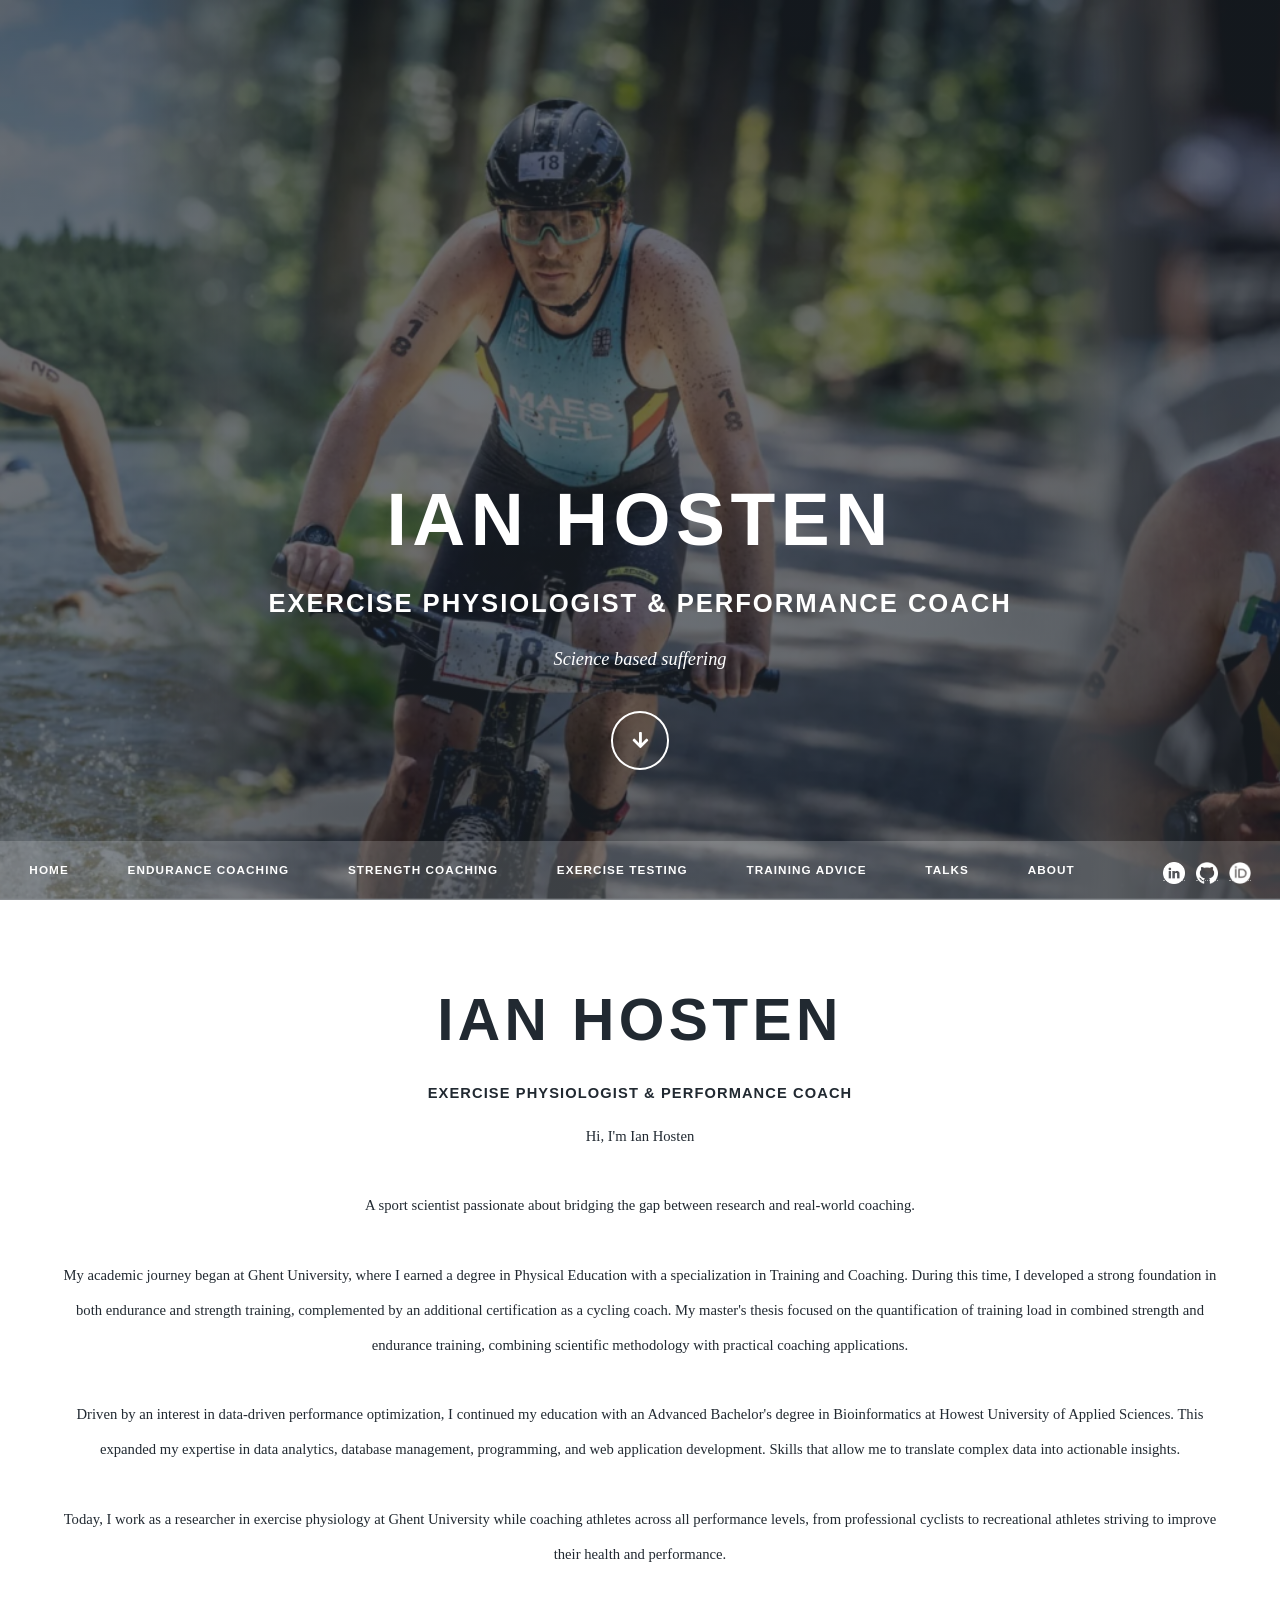
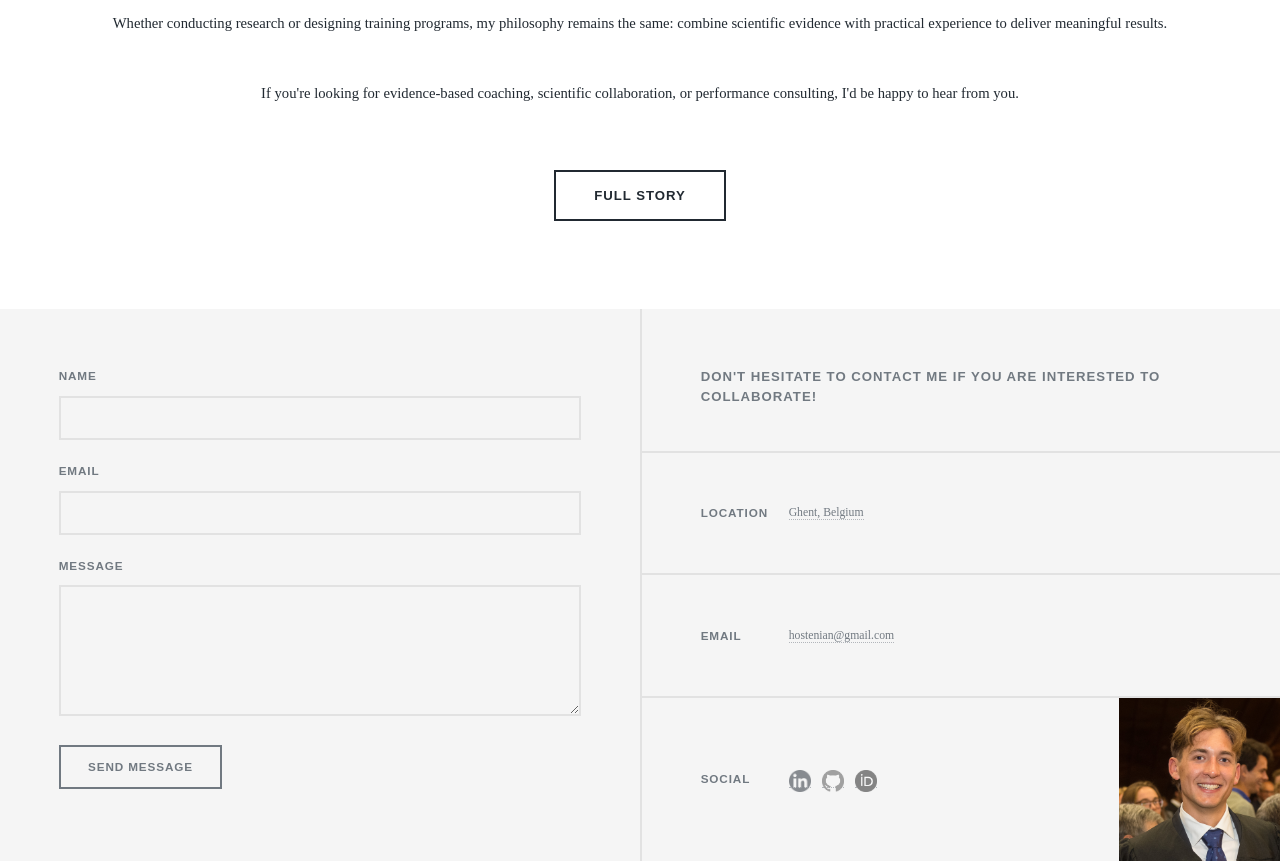
<file: index.html>
<!DOCTYPE HTML>
<!--
	Massively by HTML5 UP
	html5up.net | @ajlkn
	Free for personal and commercial use under the CCA 3.0 license (html5up.net/license)
-->
<html lang="en">
	<head>
        <title>Ian Hosten | Sport Scientist & Coach</title>
        <meta charset="utf-8" />
		<meta name="viewport" content="width=device-width, initial-scale=1, user-scalable=no" />
        <meta name="description" content="Ian Hosten is a sport scientist and coach helping endurance and strength athletes with science-based training and performance support." />
        <meta name="keywords" content="Ian Hosten, coaching, sport scientist, endurance training, strength training, cycling coach" />
        <meta name="author" content="Ian Hosten" />
        <meta name="robots" content="index,follow" />
        <link rel="canonical" href="https://ianhosten.com/" />


        <link rel="icon" type="image/x-icon" href="/favicon.ico" sizes="any">
        <!-- <link rel="icon" href="/favicon.ico" sizes="any">-->
        <!-- <link rel="icon" type="image/png" href="/images/favicon.png" sizes="32x32">-->
        <!-- <link rel="apple-touch-icon" href="/images/favicon.png">		-->
        <link rel="stylesheet" href="assets/css/main.css" />
		<noscript><link rel="stylesheet" href="assets/css/noscript.css" /></noscript>
        <script type="application/ld+json">
            {
            "@context":"https://schema.org",
            "@type":"Person",
            "name":"Ian Hosten",
            "url":"https://ianhosten.com",
            "jobTitle":"Exercise Physiologist, doctoral student and Performance Coach",
            "sameAs":[
                "https://www.linkedin.com/in/ian-hosten-9a8486149/",
                "https://research.ugent.be/web/person/ian-hosten-1/nl",
                "https://orcid.org/0009-0003-4386-5610"
            ],
            "affiliation":{
            "@type":"Organization",
            "name":"Ghent University"
            },
            "knowsAbout":[
            "Exercise physiology",
            "Endurance training",
            "Strength training",
            "Performance optimization",
            "Altitude training",
            "Heat training",
            "Athlete monitoring",
            "Sports science",
            "Doping"
            ]
            }
        </script>
        
        <style>
            .icon-link img {
                width: 1.5em;   /* or try 20px */
                height: auto;
                vertical-align: middle;
            }
            #about_container {
                display: flex;
                flex-wrap: wrap;
                align-items: flex-start;
                gap: 1.5rem;
            }

            #profile_pic img {
                width: 120px;
                border-radius: 20px;
                object-fit: cover;
            }
        </style>
	</head>
	<body class="is-preload home">

		<!-- Wrapper -->
			<div id="wrapper" class="fade-in">

				<!-- Intro -->
					<div id="intro">
						<h1>Ian Hosten</h1>
                        <h2>Exercise Physiologist & Performance Coach</h2>
						<p>Science based suffering</p>
						<ul class="actions">
							<li><a href="#header" class="button icon solid solo fa-arrow-down scrolly">Continue</a></li>
						</ul>
					</div>

				<!-- Header -->
                <header id="header">
                    <a href="/" class="logo">Ian Hosten Coaching</a>
                </header>

				<!-- Nav -->
                <!-- Navigation will be loaded here -->
                <div id="navbar-container"></div>


				<!-- Main -->
					<div id="main">

						<!-- Featured Post -->
							<article class="post featured">
								<header class="major">
									<h2><a href="#">Ian Hosten</a></h2>
                                    <h4><a href="#">Exercise Physiologist & Performance Coach</a></h4>
									<div id="about_container">
                                        <div id="about_text">
                                            Hi, I'm Ian Hosten <br><br>

                                            A sport scientist passionate about bridging the gap between research and real-world coaching.<br><br>

                                            My academic journey began at Ghent University, where I earned a degree in Physical Education with a specialization in Training and Coaching. 
                                            During this time, I developed a strong foundation in both endurance and strength training, complemented by an additional certification as a cycling coach. 
                                            My master's thesis focused on the quantification of training load in combined strength and endurance training, combining scientific methodology with practical coaching applications.<br><br>

                                            Driven by an interest in data-driven performance optimization, I continued my education with an Advanced Bachelor's degree in Bioinformatics at Howest University of Applied Sciences. 
                                            This expanded my expertise in data analytics, database management, programming, and web application development.
                                            Skills that allow me to translate complex data into actionable insights.<br><br>

                                            Today, I work as a researcher in exercise physiology at Ghent University 
                                            while coaching athletes across all performance levels, 
                                            from professional cyclists to recreational athletes striving to improve their health and performance.<br><br>

                                            Whether conducting research or designing training programs, 
                                            my philosophy remains the same: combine scientific evidence with practical experience to deliver meaningful results.<br><br>

                                            If you're looking for evidence-based coaching, 
                                            scientific collaboration, or performance consulting, 
                                            I'd be happy to hear from you.         
                                        </div>
                                    </div>
								</header>
								<ul class="actions special">
									<li><a href="about.html" class="button large">Full Story</a></li>
								</ul>
							</article>

					</div>

				<!-- Footer -->
					<!-- footer will be loaded here -->
                    <div id="footer-container"></div>
			</div>

            <!-- Scripts -->
            <script src="assets/js/jquery.min.js"></script>
            <script src="assets/js/jquery.scrollex.min.js"></script>
            <script src="assets/js/jquery.scrolly.min.js"></script>
            <script src="assets/js/browser.min.js"></script>
            <script src="assets/js/breakpoints.min.js"></script>
            <script src="assets/js/util.js"></script>
            <script src="assets/js/main.js"></script>
            <script src="assets/js/load_html.js"></script>
            <script src="assets/js/highlightActiveNav.js"></script>
            <script>
                loadHTML("navbar-container", "components/navbar.html", function () {
                    highlightActiveLink();        // run highlight
                    initializeNavPanel();        // only now safe to run
                });
            </script>
            <script>loadHTML("footer-container", "components/footer.html");</script>
            
            <script src="assets/js/navPanel.js"></script>
            <script>
                $(document).ready(function () {
                    initializeNavPanel();
                });
            </script>
	</body>
</html>
</file>
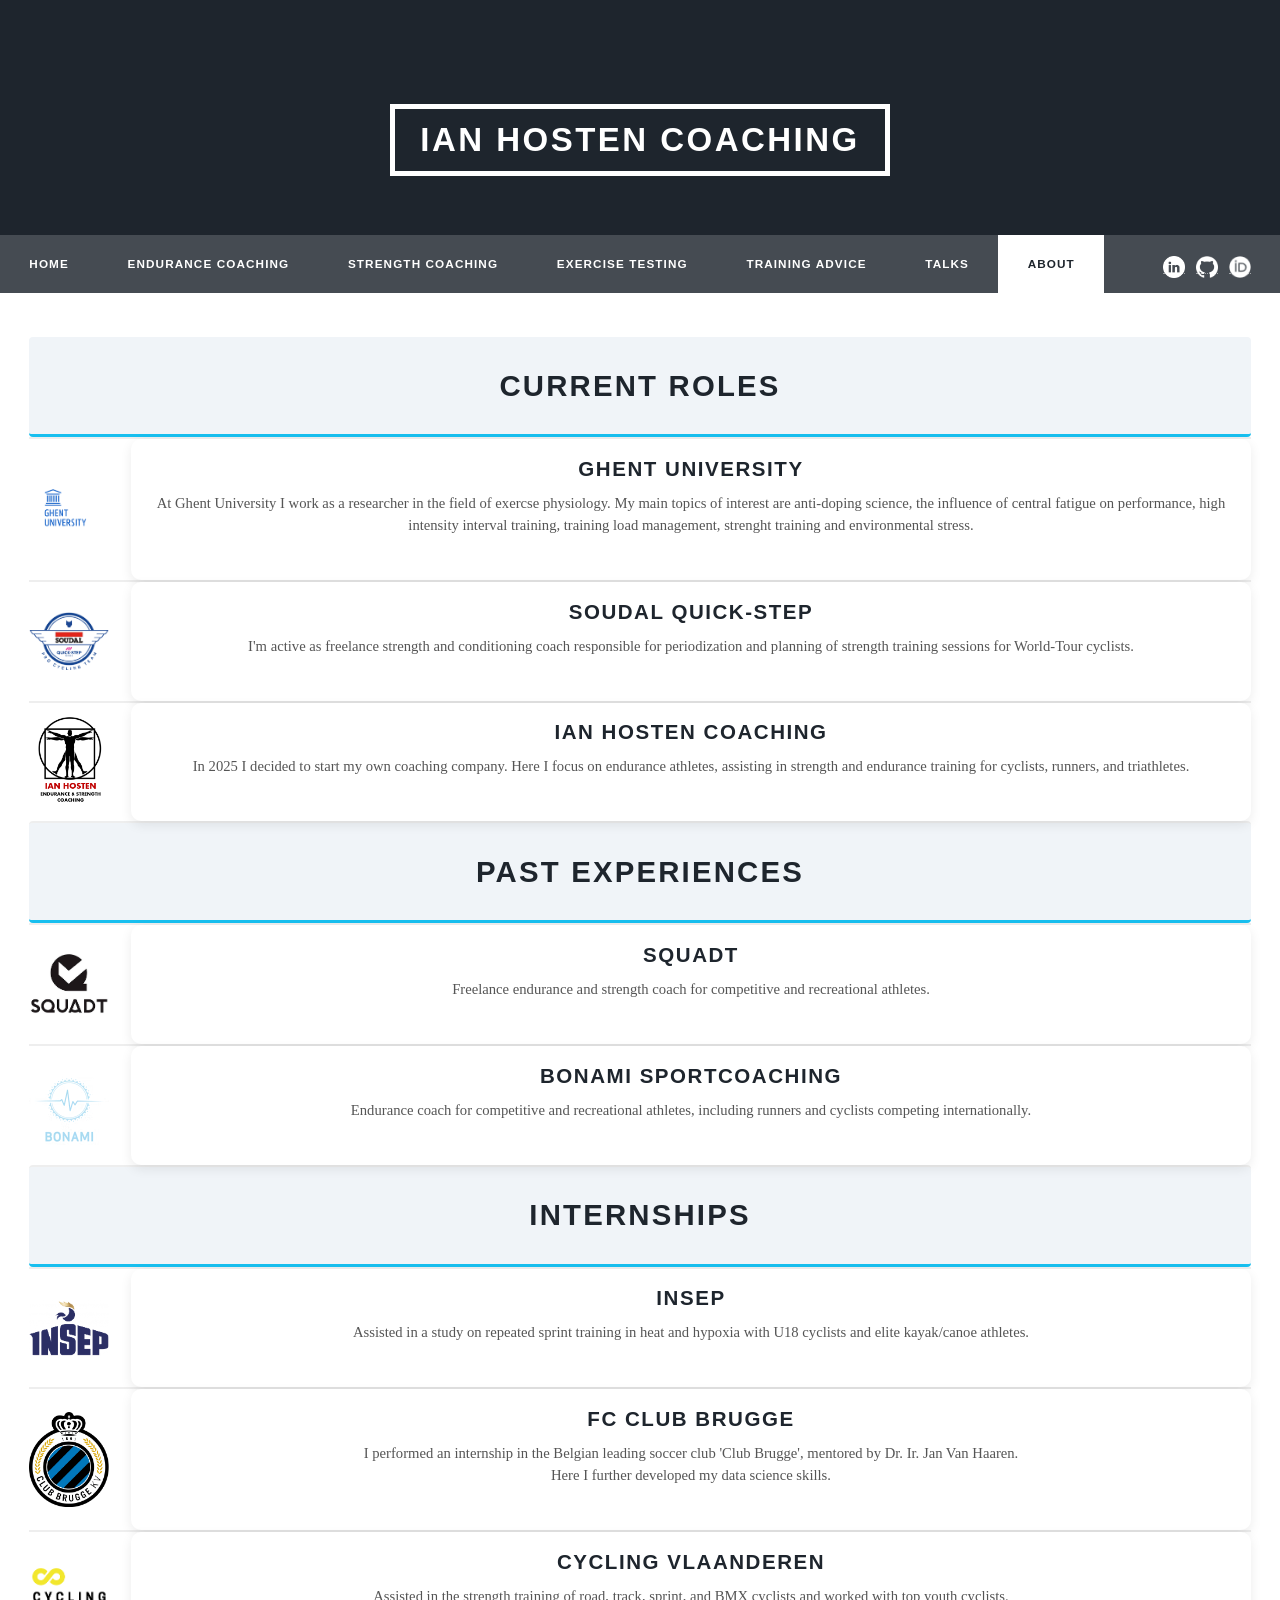
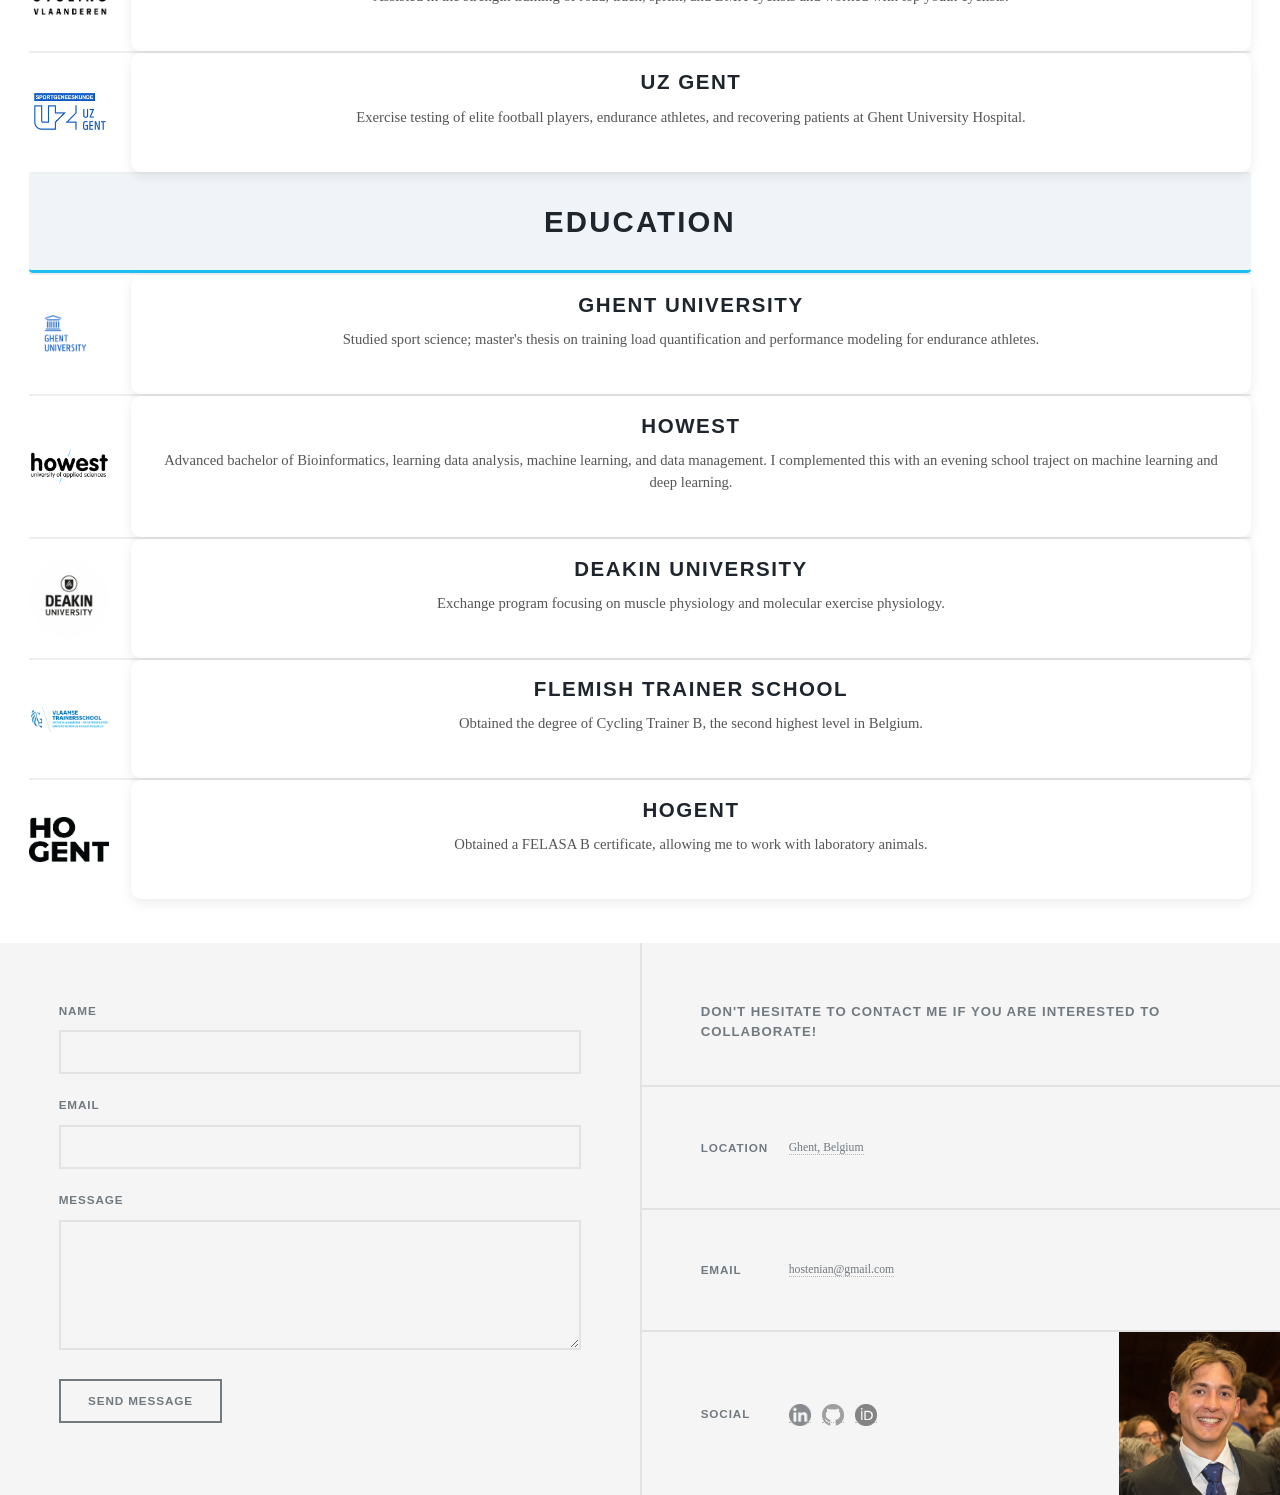
<file: about.html>
<!DOCTYPE html>
<html lang="en">
<head>
  <meta charset="UTF-8">
  <meta name="viewport" content="width=device-width, initial-scale=1, user-scalable=no" />
  <title>About Ian</title>
  <!--<meta name="description" content="Learn about Ian Hosten, a sport scientist, researcher, and coach with experience in endurance training, strength coaching, and performance science." />-->
  <meta name="robots" content="index,follow" />
  <link rel="canonical" href="https://ianhosten.com/about.html" />

  <link rel="stylesheet" href="assets/css/main.css" />
  <noscript><link rel="stylesheet" href="assets/css/noscript.css" /></noscript>
  <link rel="icon" type="image/x-icon" href="/favicon.ico" sizes="any">

  <style>
    #main {
      padding: 3rem 2rem;
      margin: auto;
    }

    h2.section-title {
      margin-top: 3rem;
      margin-bottom: 1.5rem;
      font-size: 2rem;
      border-bottom: 3px solid #18bfef;
      color: #1e252d;
      border-radius: 4px;
      background: #f0f4f8;
      padding: 2rem 0.5rem;
      text-align: center;
    }

    .experience-item {
      display: flex;
      gap: 1.5rem;
      margin-bottom: 2rem;
      align-items: center;
      transition: transform 0.3s ease;
    }

    .experience-item img {
      flex-shrink: 0;
      width: 80px;
      height: auto;
      object-fit: contain;
      border-radius: 6px;
      transition: transform 0.3s ease;
    }

    .experience-content {
      background: #fff;
      padding: 1rem 1.2rem;
      border-radius: 10px;
      box-shadow: 0 4px 12px rgba(0,0,0,0.08);
      flex: 1;
      transition: transform 0.3s ease, box-shadow 0.3s ease;
    }

    .experience-content h3 {
      font-size: 1.4rem;
      color: #1e252d;
      margin-bottom: 0.5rem;
      text-align: center;
    }

    .experience-content p {
      font-size: 1rem;
      color: #555;
      line-height: 1.5;
      text-align: center;
    }

    @media (max-width: 700px) {
      #main {
        padding: 0.5rem;
      }

      .experience-item {
        flex-direction: column;
        align-items: stretch;
        gap: 0.5rem;
        margin-bottom: 1.5rem;
        box-sizing: border-box;
      }

      .experience-item img {
        width: 70px;
        height: auto;
        margin: 0 auto;
      }

      .experience-content {
        width: 100%;
        box-sizing: border-box;
        text-align: center;
      }

      h2.section-title {
        width: 100%;
        box-sizing: border-box;
      }
    }
  </style>
</head>

<body class="is-preload">
  <div id="wrapper" class="fade-in">

    <!-- Header -->
    <header id="header">
      <a href="/" class="logo">Ian Hosten Coaching</a>
    </header>

    <!-- Nav -->
    <div id="navbar-container"></div>

    <!-- Main content -->
    <div id="main">

      <!-- PROFESSIONAL EXPERIENCE -->
      <h2 class="section-title">Current roles</h2>

      <div class="experience-item">
        <img src="images/ugent_logo.png" alt="UGent Logo">
        <div class="experience-content">
          <h3>Ghent University</h3>
          <p>
            At Ghent University I work as a researcher in the field of exercse physiology. 
            My main topics of interest are anti-doping science, the influence of central fatigue on performance, high intensity interval training, training load management, strenght training and environmental stress.
          </p>
        </div>
      </div>

      <div class="experience-item">
        <img src="images/SQS_logo.png" alt="SQS Logo">
        <div class="experience-content">
          <h3>Soudal Quick-Step</h3>
          <p>I'm active as freelance strength and conditioning coach responsible for periodization and planning of strength training sessions for World-Tour cyclists.</p>
        </div>
      </div>

      <div class="experience-item">
        <img src="images/logo_ih_coaching.png" alt="ih coaching Logo">
        <div class="experience-content">
          <h3>Ian Hosten Coaching</h3>
          <p>In 2025 I decided to start my own coaching company. Here I focus on endurance athletes, assisting in strength and endurance training for cyclists, runners, and triathletes.</p>
        </div>
      </div>

      <h2 class="section-title">Past experiences</h2>
      <div class="experience-item">
        <img src="images/squadt_logo.png" alt="Squadt Logo">
        <div class="experience-content">
          <h3>Squadt</h3>
          <p>Freelance endurance and strength coach for competitive and recreational athletes.</p>
        </div>
      </div>

      <div class="experience-item">
        <img src="images/bonami_logo.avif" alt="Bonami Logo">
        <div class="experience-content">
          <h3>Bonami Sportcoaching</h3>
          <p>Endurance coach for competitive and recreational athletes, including runners and cyclists competing internationally.</p>
        </div>
      </div>

      <!-- INTERNSHIPS -->
      <h2 class="section-title">Internships</h2>

      <div class="experience-item">
        <img src="images/logo_insep.png" alt="INSEP Logo">
        <div class="experience-content">
          <h3>INSEP</h3>
          <p>Assisted in a study on repeated sprint training in heat and hypoxia with U18 cyclists and elite kayak/canoe athletes.</p>
        </div>
      </div>

      <div class="experience-item">
        <img src="images/fcb_logo.png" alt="FCB Logo">
        <div class="experience-content">
          <h3>FC Club Brugge</h3>
          <p>
            I performed an internship in the Belgian leading soccer club 'Club Brugge', mentored by Dr. Ir. Jan Van Haaren.<br>
            Here I further developed my data science skills.
          </p>
        </div>
      </div>

      <div class="experience-item">
        <img src="images/logo_cycling_vlaanderen.png" alt="Cycling Vlaanderen Logo">
        <div class="experience-content">
          <h3>Cycling Vlaanderen</h3>
          <p>Assisted in the strength training of road, track, sprint, and BMX cyclists and worked with top youth cyclists.</p>
        </div>
      </div>

      <div class="experience-item">
        <img src="images/logo_csg.png" alt="UZ Gent Logo">
        <div class="experience-content">
          <h3>UZ Gent</h3>
          <p>Exercise testing of elite football players, endurance athletes, and recovering patients at Ghent University Hospital.</p>
        </div>
      </div>

      <!-- EDUCATION -->
      <h2 class="section-title">Education</h2>

      <div class="experience-item">
        <img src="images/ugent_logo.png" alt="UGent Logo">
        <div class="experience-content">
          <h3>Ghent University</h3>
          <p>Studied sport science; master's thesis on training load quantification and performance modeling for endurance athletes.</p>
        </div>
      </div>

      <div class="experience-item">
        <img src="images/logo_howest.png" alt="Howest Logo">
        <div class="experience-content">
          <h3>Howest</h3>
          <p>
            Advanced bachelor of Bioinformatics, learning data analysis, machine learning, and data management.
            I complemented this with an evening school traject on machine learning and deep learning.
          </p>
        </div>
      </div>

      <div class="experience-item">
        <img src="images/deakin_logo.png" alt="Deakin Logo">
        <div class="experience-content">
          <h3>Deakin University</h3>
          <p>Exchange program focusing on muscle physiology and molecular exercise physiology.</p>
        </div>
      </div>

      <div class="experience-item">
        <img src="images/vts_logo.png" alt="VTS Logo">
        <div class="experience-content">
          <h3>Flemish Trainer School</h3>
          <p>Obtained the degree of Cycling Trainer B, the second highest level in Belgium.</p>
        </div>
      </div>

      <div class="experience-item">
        <img src="images/hogent_logo.png" alt="Hogent Logo">
        <div class="experience-content">
          <h3>Hogent</h3>
          <p>Obtained a FELASA B certificate, allowing me to work with laboratory animals.</p>
        </div>
      </div>

    </div>

    <!-- Footer -->
    <div id="footer-container"></div>
  </div>

  <!-- Scripts -->
  <script src="assets/js/jquery.min.js"></script>
  <script src="assets/js/jquery.scrollex.min.js"></script>
  <script src="assets/js/jquery.scrolly.min.js"></script>
  <script src="assets/js/browser.min.js"></script>
  <script src="assets/js/breakpoints.min.js"></script>
  <script src="assets/js/util.js"></script>
  <script src="assets/js/main.js"></script>
  <script src="assets/js/load_html.js"></script>
  <script src="assets/js/highlightActiveNav.js"></script>
  <script>
      loadHTML("navbar-container", "components/navbar.html", function () {
          highlightActiveLink();        // run highlight
          initializeNavPanel();        // only now safe to run
      });
  </script>
  <script>loadHTML("footer-container", "components/footer.html");</script>
  
  <script src="assets/js/navPanel.js"></script>
  <script>
      $(document).ready(function () {
          initializeNavPanel();
      });
  </script>
</body>
</html>
</file>
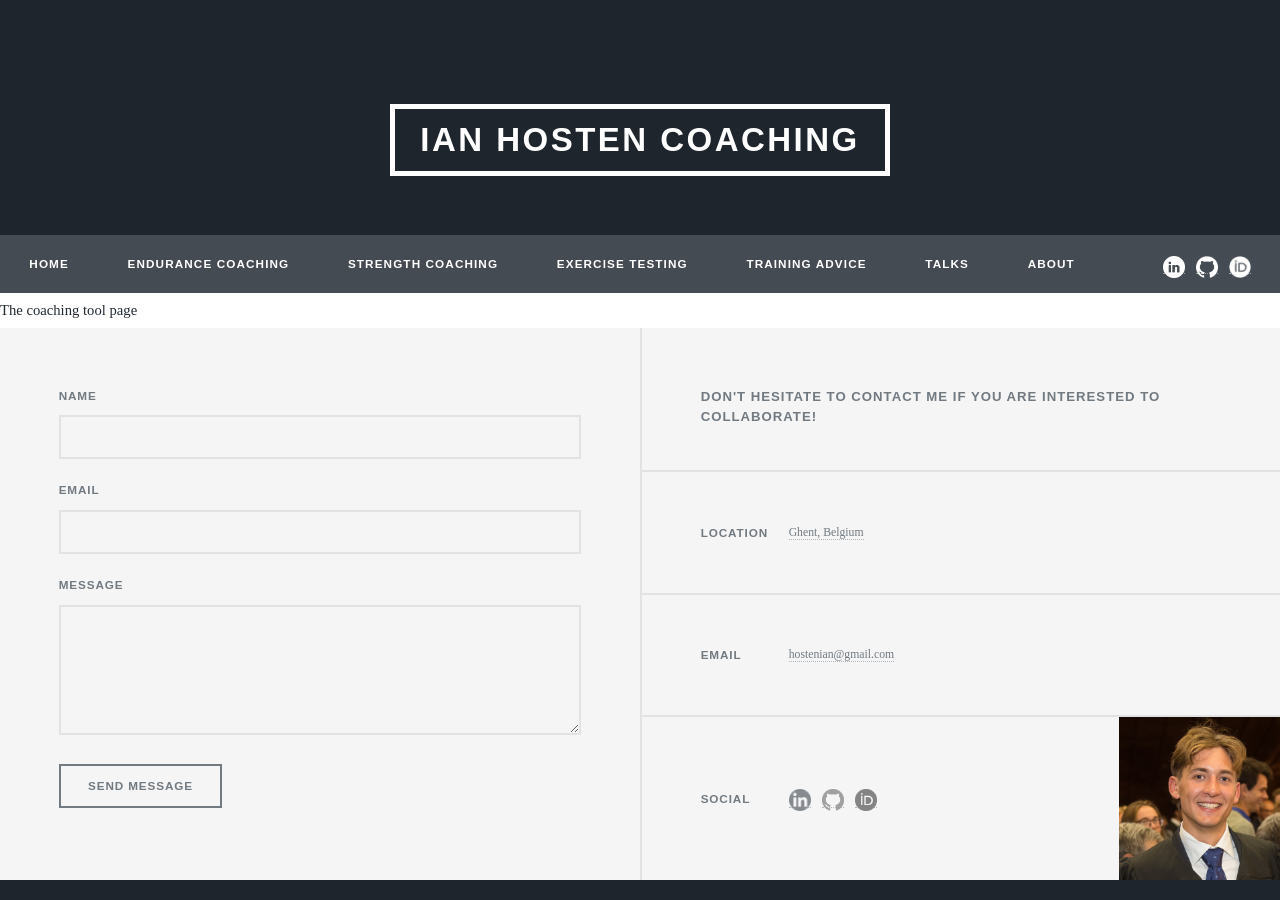
<file: coaching_tools.html>
<!DOCTYPE html>
    <html lang="en">
    <head>
        <title>Coaching Tools</title>
        <meta charset="utf-8" />
        <meta name="viewport" content="width=device-width, initial-scale=1, user-scalable=no" />
        <link rel="icon" type="image/x-icon" href="/images/favicon.png">
        <link rel="stylesheet" href="assets/css/main.css" />
        <noscript><link rel="stylesheet" href="assets/css/noscript.css" /></noscript>
    </head>
    <body class="is-preload">

        <!-- Wrapper -->
        <div id="wrapper" class="fade-in">

            <!-- Header -->
            <header id="header">
                <a href="/" class="logo">Ian Hosten Coaching</a>
            </header>

            <!-- Nav -->
            <div id="navbar-container"></div>

            <div id="main">
                The coaching tool page 
            </div>

            <!-- Footer -->
            <div id="footer-container"></div>
        </div>
    
        <!-- Scripts -->
        <script src="assets/js/jquery.min.js"></script>
        <script src="assets/js/jquery.scrollex.min.js"></script>
        <script src="assets/js/jquery.scrolly.min.js"></script>
        <script src="assets/js/browser.min.js"></script>
        <script src="assets/js/breakpoints.min.js"></script>
        <script src="assets/js/util.js"></script>
        <script src="assets/js/main.js"></script>
        <script src="assets/js/load_html.js"></script>
        <script src="assets/js/highlightActiveNav.js"></script>
        <script>
            loadHTML("navbar-container", "components/navbar.html", function () {
                highlightActiveLink();        // run highlight
                initializeNavPanel();        // only now safe to run
            });
        </script>
        <script>loadHTML("footer-container", "components/footer.html");</script>
        
        <script src="assets/js/navPanel.js"></script>
        <script>
            $(document).ready(function () {
                initializeNavPanel();
            });
        </script>
    </body>
</html>
</file>
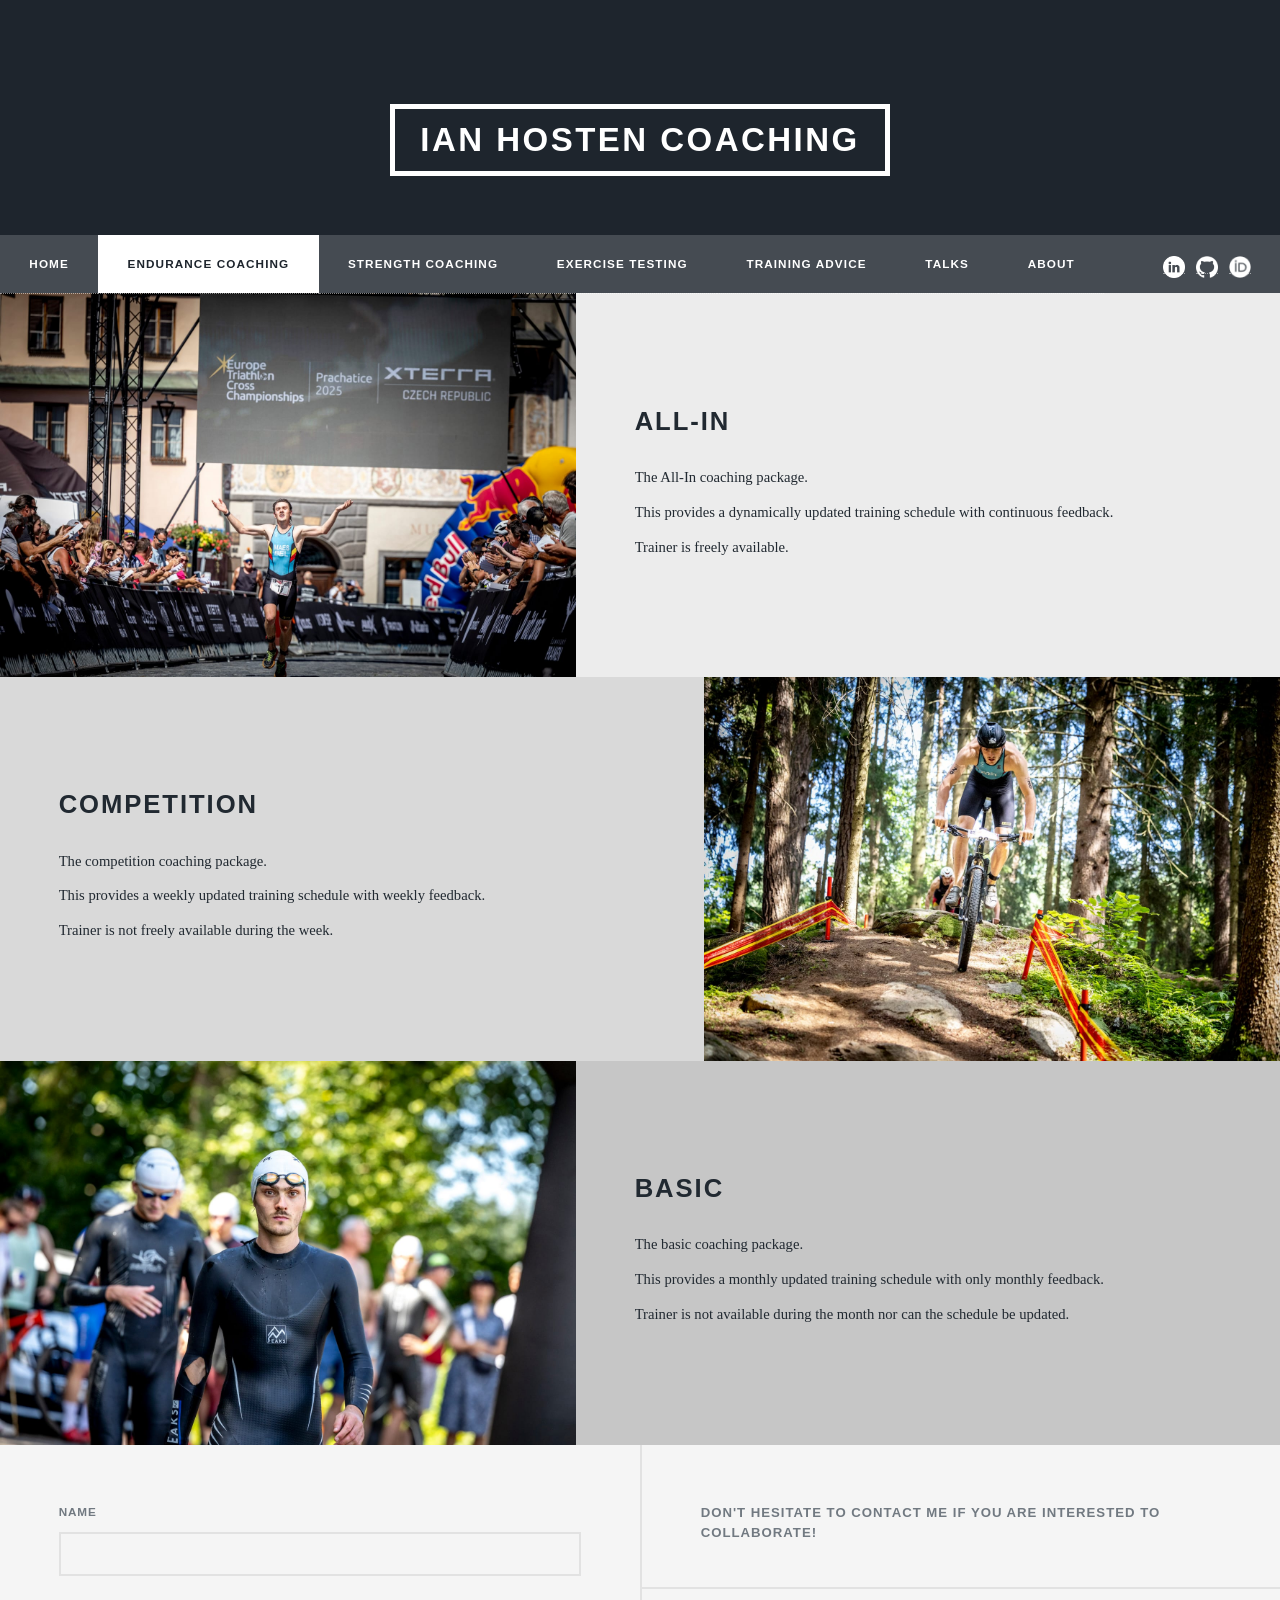
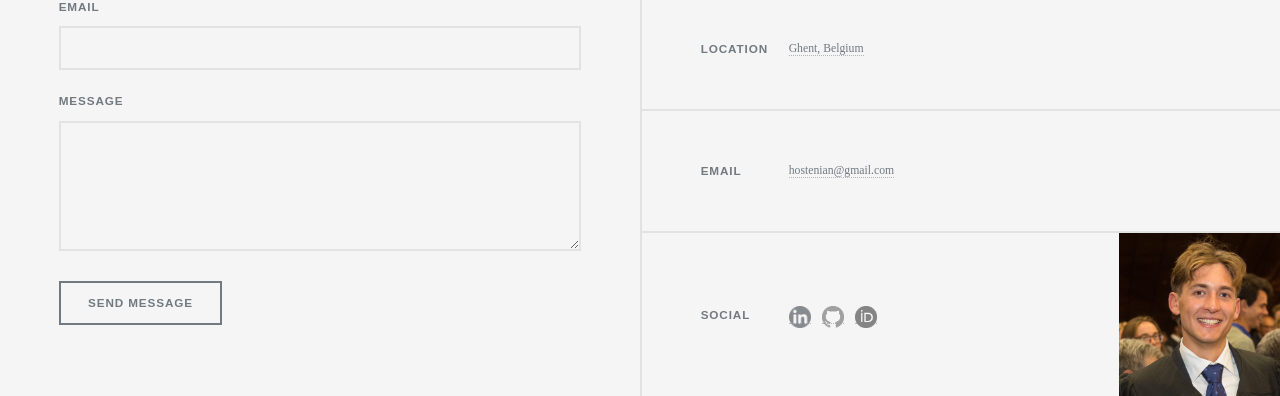
<file: endurance.html>
<!DOCTYPE html>
    <html lang="en">
    <head>
        <title>Endurance coaching</title>
        <meta charset="utf-8" />
        <meta name="viewport" content="width=device-width, initial-scale=1, user-scalable=no" />
        <link rel="icon" type="image/x-icon" href="/favicon.ico" sizes="any">
        <link rel="stylesheet" href="assets/css/main.css" />
        <noscript><link rel="stylesheet" href="assets/css/noscript.css" /></noscript>
    </head>
    <body class="is-preload">

        <!-- Wrapper -->
        <div id="wrapper" class="fade-in">

            <!-- Header -->
            <header id="header">
                <a href="/" class="logo">Ian Hosten Coaching</a>
            </header>

            <!-- Nav -->
            <div id="navbar-container"></div>

            <div id="main">

                <!-- Two -->
                <section>
                    <section class="spotlight">
                        <div class="image"><img src="images/all_in.jpg" alt="image1" /></div><div class="content">
                            <h2>All-In</h2>
                            <p>
                                The All-In coaching package. <br>
                                This provides a dynamically updated training schedule with continuous feedback.<br>
                                Trainer is freely available.
                            </p>
                        </div>
                    </section>
                    <section class="spotlight">
                        <div class="image"><img src="images/competition.jpg" alt="image2" /></div><div class="content">
                            <h2>Competition</h2>
                            <p>
                                The competition coaching package. <br>
                                This provides a weekly updated training schedule with weekly feedback.<br>
                                Trainer is not freely available during the week.
                            </p>
                        </div>
                    </section>
                    <section class="spotlight">
                        <div class="image"><img src="images/basic.jpg" alt="image3" /></div><div class="content">
                            <h2>Basic</h2>
                            <p>
                                The basic coaching package. <br>
                                This provides a monthly updated training schedule with only monthly feedback.<br>
                                Trainer is not available during the month nor can the schedule be updated.
                            </p>
                        </div>
                    </section>
                </section>
            </div>

            <!-- Footer -->
            <div id="footer-container"></div>
        </div>
    
        <!-- Scripts -->
        <script src="assets/js/jquery.min.js"></script>
        <script src="assets/js/jquery.scrollex.min.js"></script>
        <script src="assets/js/jquery.scrolly.min.js"></script>
        <script src="assets/js/browser.min.js"></script>
        <script src="assets/js/breakpoints.min.js"></script>
        <script src="assets/js/util.js"></script>
        <script src="assets/js/main.js"></script>
        <script src="assets/js/load_html.js"></script>
        <script src="assets/js/highlightActiveNav.js"></script>
        <script>
            loadHTML("navbar-container", "components/navbar.html", function () {
                highlightActiveLink();        // run highlight
                initializeNavPanel();        // only now safe to run
            });
        </script>
        <script>loadHTML("footer-container", "components/footer.html");</script>
        
        <script src="assets/js/navPanel.js"></script>
        <script>
            $(document).ready(function () {
                initializeNavPanel();
            });
        </script>
    </body>
</html>
</file>
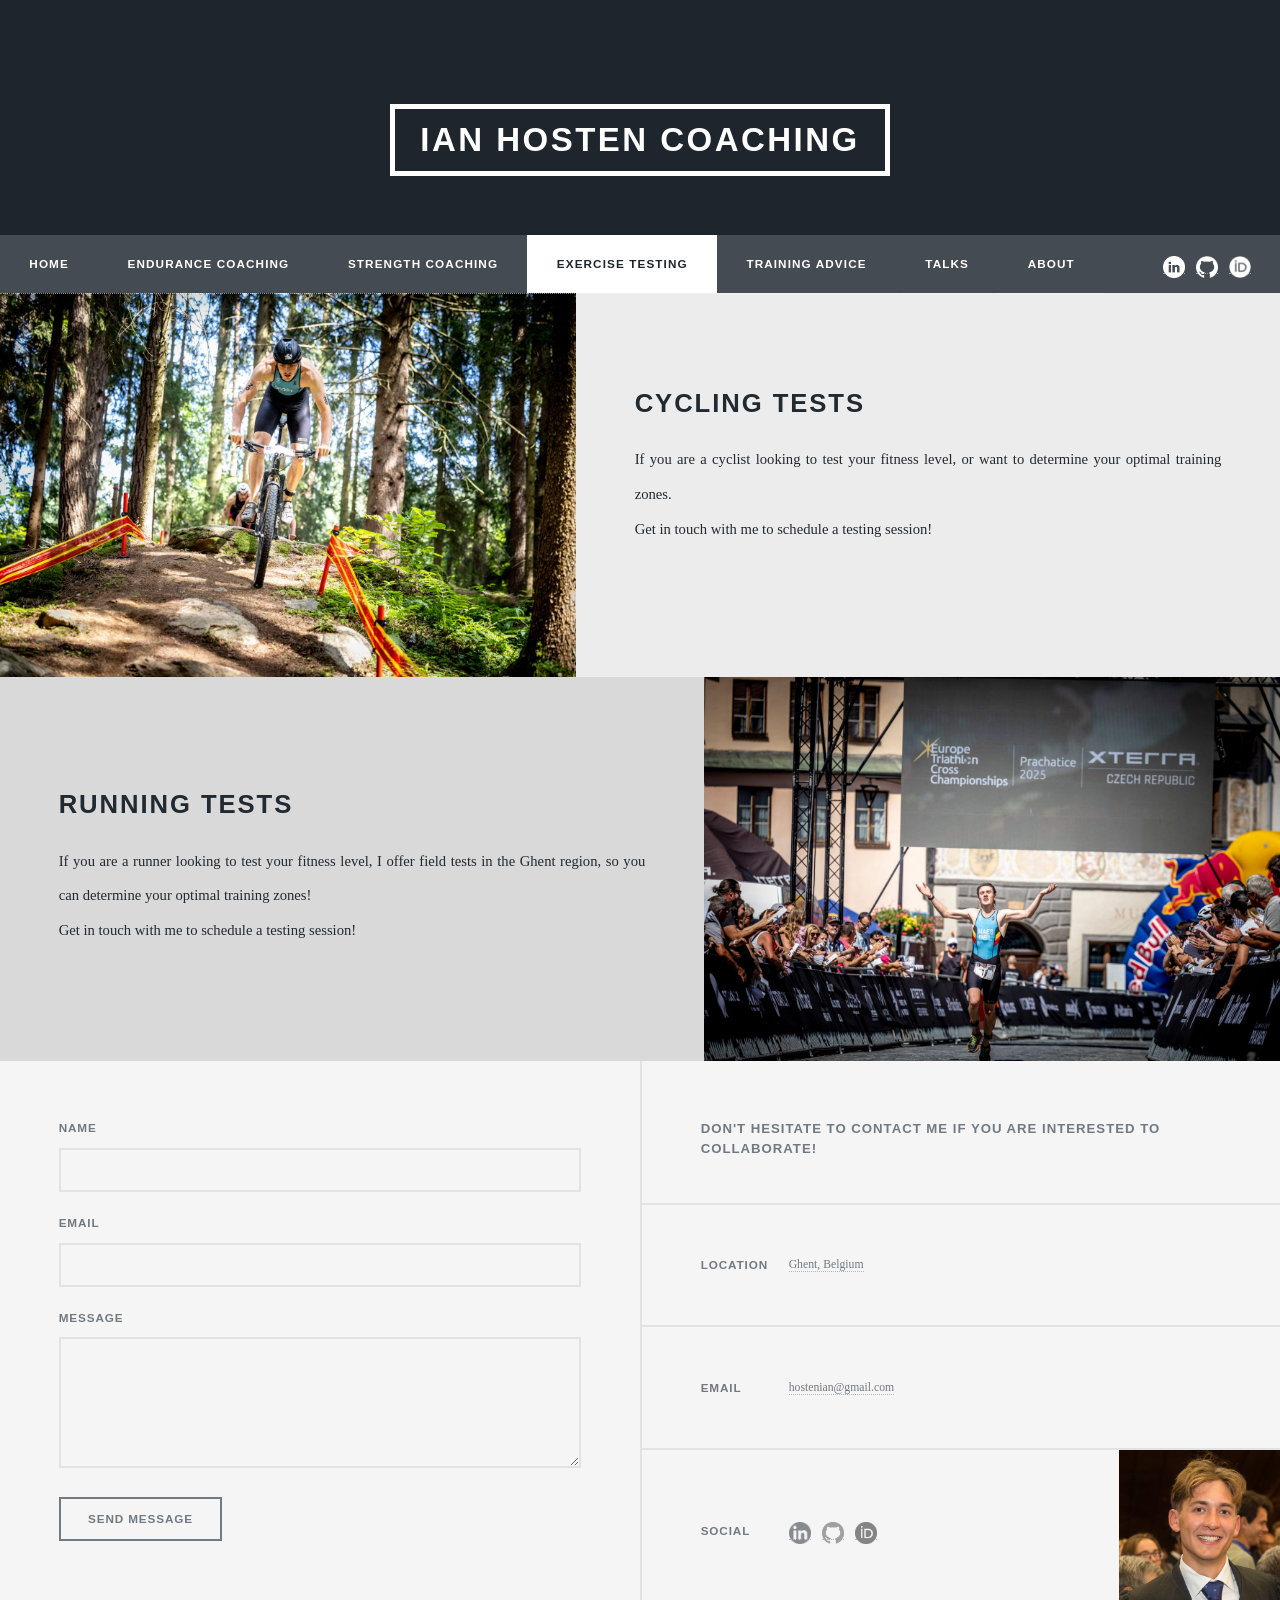
<file: exercise_tests.html>
<!DOCTYPE html>
    <html lang="en">
    <head>
        <title>Exercise testing</title>
        <meta charset="utf-8" />
        <meta name="viewport" content="width=device-width, initial-scale=1, user-scalable=no" />
        <link rel="icon" type="image/x-icon" href="/favicon.ico" sizes="any">
        <link rel="stylesheet" href="assets/css/main.css" />
        <noscript><link rel="stylesheet" href="assets/css/noscript.css" /></noscript>
    </head>
    <body class="is-preload">

        <!-- Wrapper -->
        <div id="wrapper" class="fade-in">

            <!-- Header -->
            <header id="header">
                <a href="/" class="logo">Ian Hosten Coaching</a>
            </header>

            <!-- Nav -->
            <div id="navbar-container"></div>

            <div id="main">
                <!-- Two -->
                <section>
                    <section class="spotlight">
                        <div class="image"><img src="images/competition.jpg" alt="image1" /></div><div class="content">
                            <h2>Cycling Tests</h2>
                            <p>
                               If you are a cyclist looking to test your fitness level, or want to determine your optimal training zones.<br>
                                Get in touch with me to schedule a testing session!<br><br>
                            </p>
                        </div>
                    </section>
                    <section class="spotlight">
                        <div class="image"><img src="images/all_in.jpg" alt="image2" /></div><div class="content">
                            <h2>Running Tests</h2>
                            <p>
                                If you are a runner looking to test your fitness level, I offer field tests in the Ghent region, so you can determine your optimal training zones!<br>
                                Get in touch with me to schedule a testing session!<br>
                            </p>
                        </div>
                    </section>
                </section>
            </div>

            <!-- Footer -->
            <div id="footer-container"></div>
        </div>
    
        <!-- Scripts -->
        <script src="assets/js/jquery.min.js"></script>
        <script src="assets/js/jquery.scrollex.min.js"></script>
        <script src="assets/js/jquery.scrolly.min.js"></script>
        <script src="assets/js/browser.min.js"></script>
        <script src="assets/js/breakpoints.min.js"></script>
        <script src="assets/js/util.js"></script>
        <script src="assets/js/main.js"></script>
        <script src="assets/js/load_html.js"></script>
        <script src="assets/js/highlightActiveNav.js"></script>
        <script>
            loadHTML("navbar-container", "components/navbar.html", function () {
                highlightActiveLink();        // run highlight
                initializeNavPanel();        // only now safe to run
            });
        </script>
        <script>loadHTML("footer-container", "components/footer.html");</script>
        
        <script src="assets/js/navPanel.js"></script>
        <script>
            $(document).ready(function () {
                initializeNavPanel();
            });
        </script>
    </body>
</html>
</file>
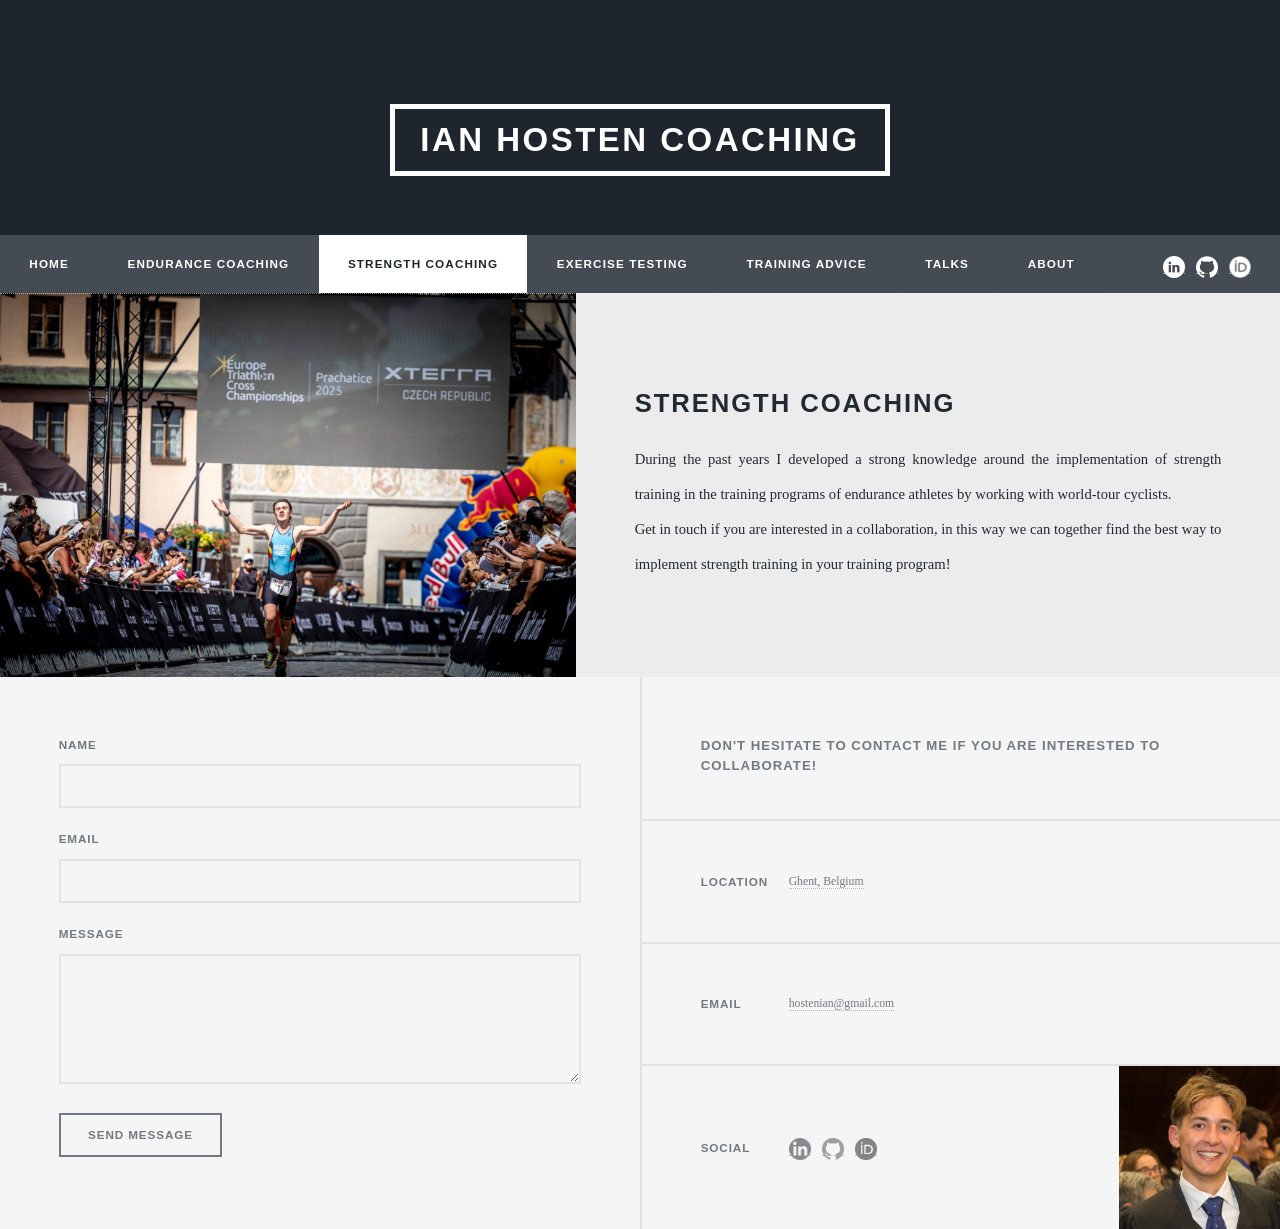
<file: strength.html>
<!DOCTYPE html>
    <html lang="en">
    <head>
        <title>Strength Coaching</title>
        <meta charset="utf-8" />
        <meta name="viewport" content="width=device-width, initial-scale=1, user-scalable=no" />
        <link rel="icon" type="image/x-icon" href="/favicon.ico" sizes="any">
        <link rel="stylesheet" href="assets/css/main.css" />
        <noscript><link rel="stylesheet" href="assets/css/noscript.css" /></noscript>
    </head>
    <body class="is-preload">

        <!-- Wrapper -->
        <div id="wrapper" class="fade-in">

            <!-- Header -->
            <header id="header">
                <a href="/" class="logo">Ian Hosten Coaching</a>
            </header>

            <!-- Nav -->
            <div id="navbar-container"></div>

            <div id="main">
                <!-- Two -->
                <section>
                    <section class="spotlight">
                        <div class="image"><img src="images/all_in.jpg" alt="image1" /></div><div class="content">
                            <h2>Strength Coaching</h2>
                            <p>
                                During the past years I developed a strong knowledge around the implementation of strength training in the training programs of endurance athletes by working with world-tour cyclists.<br>
                                Get in touch if you are interested in a collaboration, in this way we can together find the best way to implement strength training in your training program!<br>
                            </p>
                        </div>
                    </section>

            <!-- Footer -->
            <div id="footer-container"></div>
        </div>
    
        <!-- Scripts -->
        <script src="assets/js/jquery.min.js"></script>
        <script src="assets/js/jquery.scrollex.min.js"></script>
        <script src="assets/js/jquery.scrolly.min.js"></script>
        <script src="assets/js/browser.min.js"></script>
        <script src="assets/js/breakpoints.min.js"></script>
        <script src="assets/js/util.js"></script>
        <script src="assets/js/main.js"></script>
        <script src="assets/js/load_html.js"></script>
        <script src="assets/js/highlightActiveNav.js"></script>
        <script>
            loadHTML("navbar-container", "components/navbar.html", function () {
                highlightActiveLink();        // run highlight
                initializeNavPanel();        // only now safe to run
            });
        </script>
        <script>loadHTML("footer-container", "components/footer.html");</script>
        
        <script src="assets/js/navPanel.js"></script>
        <script>
            $(document).ready(function () {
                initializeNavPanel();
            });
        </script>
    </body>
</html>
</file>
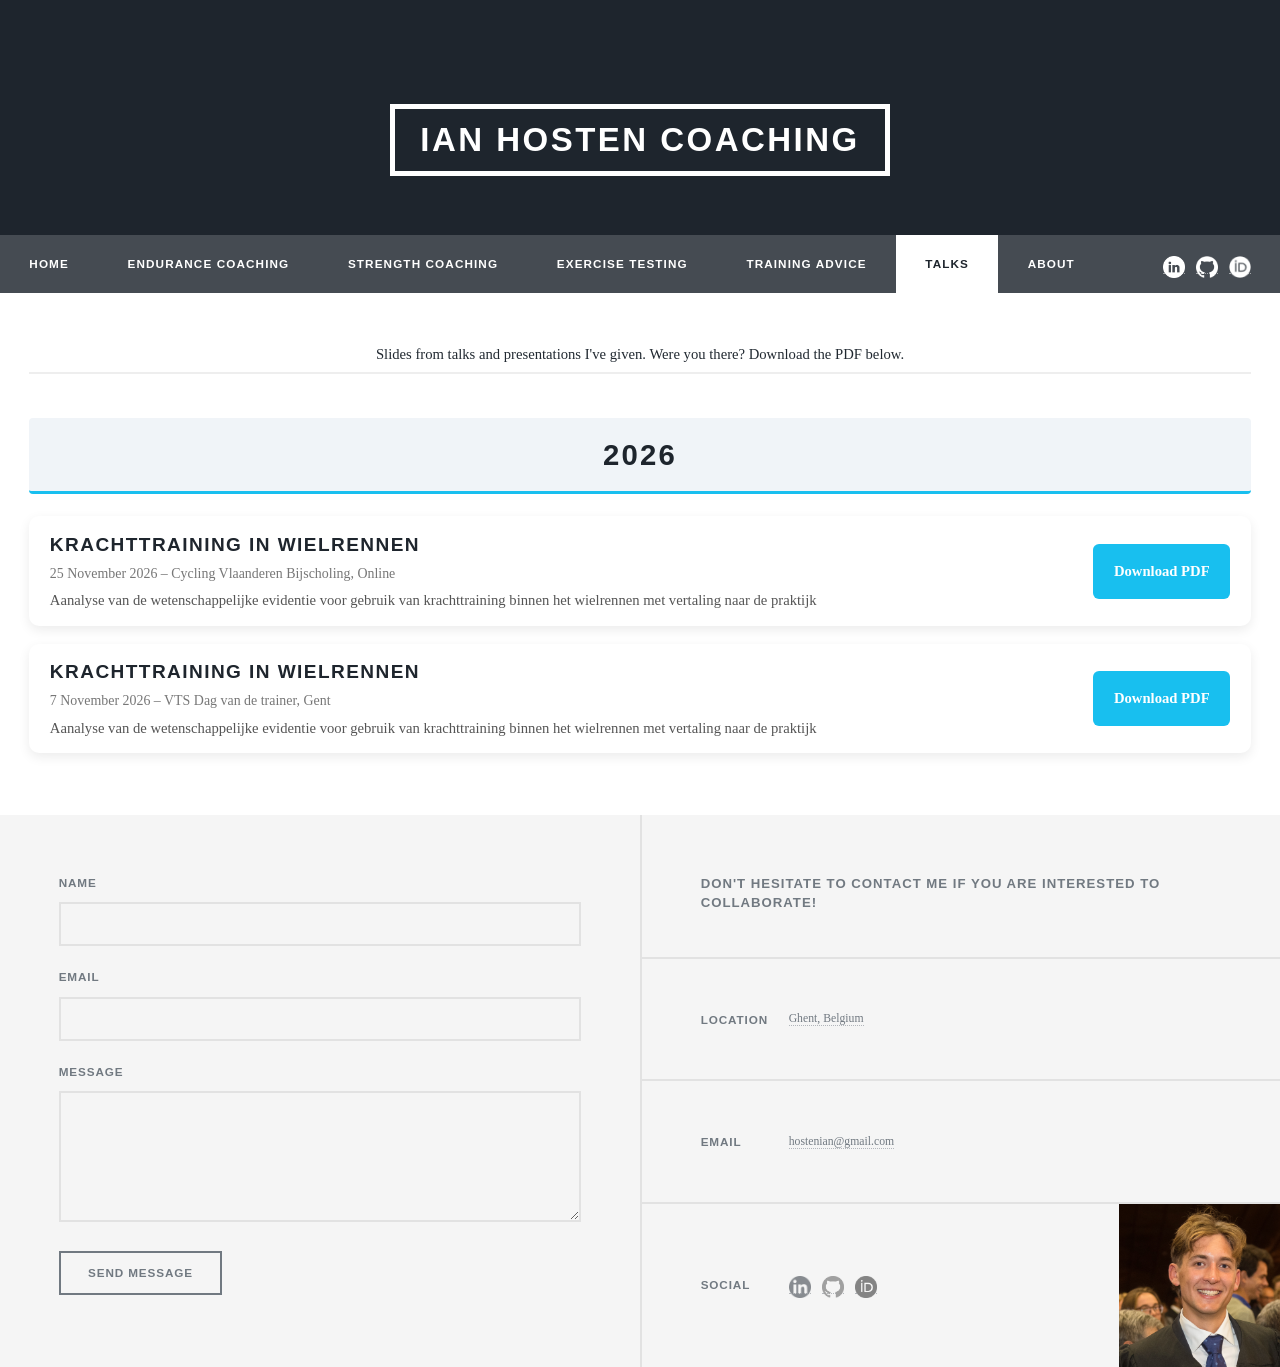
<file: talks.html>
<!DOCTYPE html>
<html lang="en">
<head>
  <meta charset="UTF-8">
  <meta name="viewport" content="width=device-width, initial-scale=1, user-scalable=no" />
  <title>Talks</title>
  <meta name="description" content="Slides and handouts from talks and presentations given by Ian Hosten." />
  <link rel="icon" type="image/x-icon" href="/favicon.ico" sizes="any">
  <link rel="stylesheet" href="assets/css/main.css" />
  <noscript><link rel="stylesheet" href="assets/css/noscript.css" /></noscript>

  <style>
    #main {
      padding: 3rem 2rem;
      margin: auto;
    }

    .talks-intro {
      text-align: center;
      margin-bottom: 2rem;
    }

    h2.year-title {
      margin-top: 3rem;
      margin-bottom: 1.5rem;
      font-size: 2rem;
      border-bottom: 3px solid #18bfef;
      color: #1e252d;
      border-radius: 4px;
      background: #f0f4f8;
      padding: 1.2rem 0.5rem;
      text-align: center;
    }

    .talk {
      display: flex;
      align-items: center;
      gap: 1.5rem;
      background: #fff;
      padding: 1rem 1.4rem;
      border-radius: 10px;
      box-shadow: 0 4px 12px rgba(0,0,0,0.08);
      margin-bottom: 1.2rem;
    }

    .talk-info { flex: 1; }

    .talk-info h3 {
      font-size: 1.3rem;
      color: #1e252d;
      margin-bottom: 0.3rem;
    }

    .talk-meta {
      font-size: 0.95rem;
      color: #777;
      line-height: 1.4;
      margin-bottom: 0.4rem;
    }

    .talk-desc {
      font-size: 1rem;
      color: #555;
      line-height: 1.5;
    }

    .talk .download {
      flex-shrink: 0;
      display: inline-block;
      padding: 0.7rem 1.4rem;
      background: #18bfef;
      color: #fff;
      border-radius: 6px;
      text-decoration: none;
      border-bottom: none;
      font-weight: 600;
      white-space: nowrap;
    }

    .talk .download:hover,
    .talk .download:focus-visible {
      background: #1e252d;
      color: #fff;
    }

    .talks-empty {
      text-align: center;
      color: #777;
    }

    @media (max-width: 700px) {
      #main { padding: 0.5rem; }
      .talk {
        flex-direction: column;
        align-items: stretch;
        text-align: center;
      }
    }
  </style>
</head>

<body class="is-preload">
  <div id="wrapper" class="fade-in">

    <!-- Header -->
    <header id="header">
      <a href="/" class="logo">Ian Hosten Coaching</a>
    </header>

    <!-- Nav -->
    <div id="navbar-container"></div>

    <!-- Main content -->
    <div id="main">
      <p class="talks-intro">
        Slides from talks and presentations I've given. Were you there? Download the PDF below.
      </p>

      <!-- The talks are generated here from the list in the script at the bottom -->
      <div id="talks-container"></div>
    </div>

    <!-- Footer -->
    <div id="footer-container"></div>
  </div>

  <!-- ======================================================
       ADD NEW TALKS HERE
       1. Put the PDF in the "talks" folder (e.g. talks/my_talk.pdf)
       2. Add one block below. Order doesn't matter, the page sorts
          itself by date (newest first) and groups by year.
       date format: YYYY-MM-DD   ("description" is optional)
       ====================================================== -->
  <script>
    const talks = [
      {
        title: "Krachttraining in wielrennen",
        date: "2026-11-07",
        event: "VTS Dag van de trainer, Gent",
        description: "Aanalyse van de wetenschappelijke evidentie voor gebruik van krachttraining binnen het wielrennen met vertaling naar de praktijk",
        file: "documents/2026-11-07-ian-hosten-krachttraining-wielrennen-vts.pdf"
      },
      {
        title: "Krachttraining in wielrennen",
        date: "2026-11-25",
        event: "Cycling Vlaanderen Bijscholing, Online",
        description: "Aanalyse van de wetenschappelijke evidentie voor gebruik van krachttraining binnen het wielrennen met vertaling naar de praktijk",
        file: "documents/2026-11-25-ian-hosten-krachttraining-wielrennen-cycling-vlaanderen.pdf"
      }
    ];
  </script>

  <script>
    (function () {
      const container = document.getElementById("talks-container");

      function esc(s) {
        const d = document.createElement("div");
        d.textContent = s || "";
        return d.innerHTML;
      }

      function formatDate(iso) {
        const d = new Date(iso + "T00:00:00");
        return d.toLocaleDateString("en-GB", { day: "numeric", month: "long", year: "numeric" });
      }

      if (!talks.length) {
        container.innerHTML = '<p class="talks-empty">No talks yet. Check back soon.</p>';
        return;
      }

      // newest first
      const sorted = talks.slice().sort((a, b) => b.date.localeCompare(a.date));

      let html = "";
      let currentYear = null;

      sorted.forEach(t => {
        const year = t.date.slice(0, 4);
        if (year !== currentYear) {
          html += '<h2 class="year-title">' + year + '</h2>';
          currentYear = year;
        }
        html +=
          '<div class="talk">' +
            '<div class="talk-info">' +
              '<h3>' + esc(t.title) + '</h3>' +
              '<div class="talk-meta">' + esc(formatDate(t.date)) + (t.event ? ' &ndash; ' + esc(t.event) : '') + '</div>' +
              (t.description ? '<div class="talk-desc">' + esc(t.description) + '</div>' : '') +
            '</div>' +
            '<a class="download" href="' + esc(t.file) + '" download>Download PDF</a>' +
          '</div>';
      });

      container.innerHTML = html;
    })();
  </script>

  <!-- Scripts -->
  <script src="assets/js/jquery.min.js"></script>
  <script src="assets/js/jquery.scrollex.min.js"></script>
  <script src="assets/js/jquery.scrolly.min.js"></script>
  <script src="assets/js/browser.min.js"></script>
  <script src="assets/js/breakpoints.min.js"></script>
  <script src="assets/js/util.js"></script>
  <script src="assets/js/main.js"></script>
  <script src="assets/js/load_html.js"></script>
  <script src="assets/js/highlightActiveNav.js"></script>
  <script>
    loadHTML("navbar-container", "components/navbar.html", function () {
      highlightActiveLink();
      initializeNavPanel();
    });
  </script>
  <script>loadHTML("footer-container", "components/footer.html");</script>

  <script src="assets/js/navPanel.js"></script>
  <script>
    $(document).ready(function () {
      initializeNavPanel();
    });
  </script>
</body>
</html>
</file>
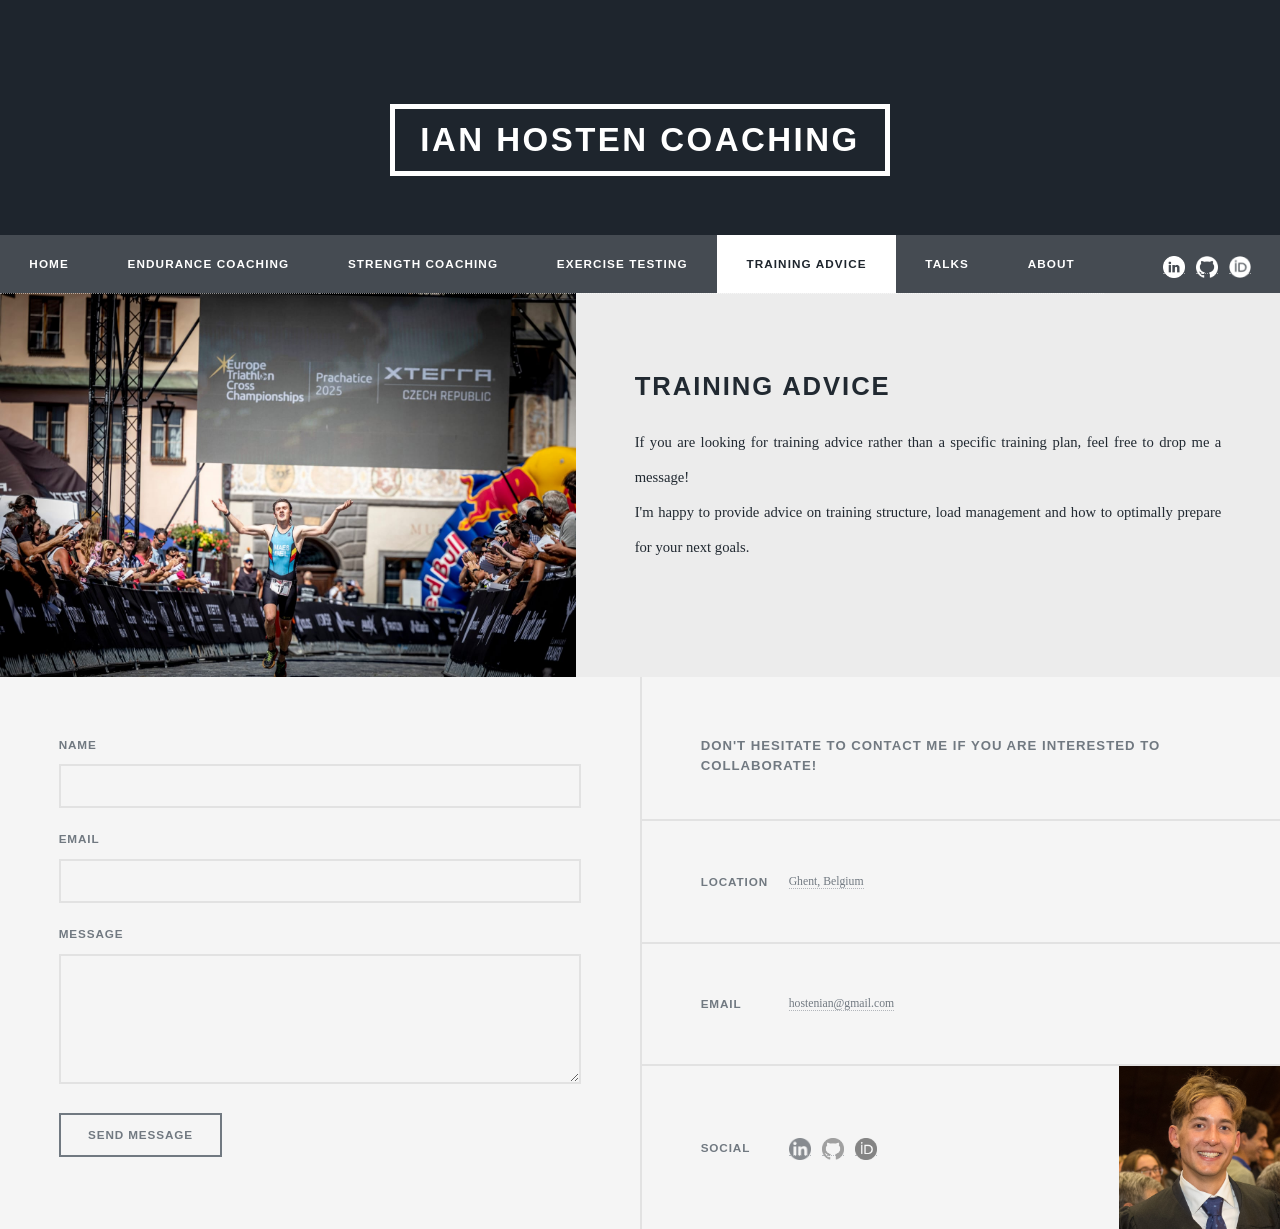
<file: training_advice.html>
<!DOCTYPE html>
    <html lang="en">
    <head>
        <title>Training Advice</title>
        <meta charset="utf-8" />
        <meta name="viewport" content="width=device-width, initial-scale=1, user-scalable=no" />
        <link rel="icon" type="image/x-icon" href="/favicon.ico" sizes="any">
        <link rel="stylesheet" href="assets/css/main.css" />
        <noscript><link rel="stylesheet" href="assets/css/noscript.css" /></noscript>
    </head>
    <body class="is-preload">

        <!-- Wrapper -->
        <div id="wrapper" class="fade-in">

            <!-- Header -->
            <header id="header">
                <a href="/" class="logo">Ian Hosten Coaching</a>
            </header>

            <!-- Nav -->
            <div id="navbar-container"></div>

            <div id="main">
                <!-- Two -->
                <section>
                    <section class="spotlight">
                        <div class="image"><img src="images/all_in.jpg" alt="image1" /></div><div class="content">
                            <h2>Training Advice</h2>
                            <p>
                                If you are looking for training advice rather than a specific training plan, feel free to drop me a message!<br>
                                I'm happy to provide advice on training structure, load management and how to optimally prepare for your next goals.<br><br>
                            </p>
                        </div>
                    </section>

            <!-- Footer -->
            <div id="footer-container"></div>
        </div>
    
        <!-- Scripts -->
        <script src="assets/js/jquery.min.js"></script>
        <script src="assets/js/jquery.scrollex.min.js"></script>
        <script src="assets/js/jquery.scrolly.min.js"></script>
        <script src="assets/js/browser.min.js"></script>
        <script src="assets/js/breakpoints.min.js"></script>
        <script src="assets/js/util.js"></script>
        <script src="assets/js/main.js"></script>
        <script src="assets/js/load_html.js"></script>
        <script src="assets/js/highlightActiveNav.js"></script>
        <script>
            loadHTML("navbar-container", "components/navbar.html", function () {
                highlightActiveLink();        // run highlight
                initializeNavPanel();        // only now safe to run
            });
        </script>
        <script>loadHTML("footer-container", "components/footer.html");</script>
        
        <script src="assets/js/navPanel.js"></script>
        <script>
            $(document).ready(function () {
                initializeNavPanel();
            });
        </script>
    </body>
</html>
</file>
<file: assets/css/main.css>
@import "fontawesome-all.min.css";


html,body {
height:100%;
margin:0;
padding:0
}

body {
  background:  #1e252d;
}

body.home {
  background-image:
    linear-gradient(rgba(30,37,45,0.65), rgba(30,37,45,0.65)),
    url(../../images/maes1.png);
  background-size: cover;
  background-position: center;
  background-attachment: fixed;
}



@media screen and (max-width: 480px) {
body.home {
  background-attachment: scroll;
}

body, input, select, textarea {
font-family: "Merriweather", Georgia, serif;
font-weight: 300;
font-size: 1rem;
line-height: 2.375;
}

p {
text-align: justify;
margin: 0 0 2rem;
}
}



html {
box-sizing:border-box
}

*,:before,:after {
box-sizing:inherit
}

html {
font-size:16pt
}

@media screen and (max-width: 1680px) {
html {
font-size:12pt
}
}

@media screen and (max-width: 1280px) {
html {
font-size:11pt
}
}

@media screen and (max-width: 360px) {
html {
font-size:10pt
}
}

body {
color:#212931
}

body,input,select,textarea {
font-family:"Merriweather",Georgia,serif;
font-weight:300;
font-size:1rem;
line-height:2.375
}

a {
-moz-transition:color .2s ease-in-out,background-color .2s ease-in-out,border-color .2s ease-in-out,box-shadow .2s ease-in-out;
-webkit-transition:color .2s ease-in-out,background-color .2s ease-in-out,border-color .2s ease-in-out,box-shadow .2s ease-in-out;
-ms-transition:color .2s ease-in-out,background-color .2s ease-in-out,border-color .2s ease-in-out,box-shadow .2s ease-in-out;
transition:color .2s ease-in-out,background-color .2s ease-in-out,border-color .2s ease-in-out,box-shadow .2s ease-in-out;
border-bottom:dotted 1px;
text-decoration:none
}

a:hover {
border-bottom-color:transparent
}

strong,b {
font-weight:600
}

em,i {
font-style:italic
}

p {
text-align:justify;
margin:0 0 2rem
}

h1,h2,h3,h4,h5,h6 {
font-family:"Source Sans Pro",Helvetica,sans-serif;
font-weight:900;
line-height:1.5;
letter-spacing:.075em;
text-transform:uppercase;
margin:0 0 1rem
}

h1 a,h2 a,h3 a,h4 a,h5 a,h6 a {
border-bottom:0;
color:inherit;
text-decoration:none
}

h1 {
font-size:4rem;
line-height:1.1;
margin:0 0 2rem
}

h2 {
font-size:1.75rem;
line-height:1.3;
margin:0 0 1.5rem
}

h3 {
font-size:1.25rem;
margin:0 0 1.5rem
}

h4 {
font-size:1rem
}

h5 {
font-size:.9rem
}

h6 {
font-size:.8rem
}

sub {
font-size:.8rem;
position:relative;
top:.5rem
}

sup {
font-size:.8rem;
position:relative;
top:-.5rem
}

blockquote {
border-left:solid 4px;
font-style:italic;
margin:0 0 2rem;
padding:.5rem 0 .5rem 2rem
}

code {
border:solid 2px;
font-family:"Courier New",monospace;
font-size:.9rem;
margin:0 .25rem;
padding:.25rem .65rem
}

pre {
-webkit-overflow-scrolling:touch;
font-family:"Courier New",monospace;
font-size:.9rem;
margin:0 0 2rem
}

pre code {
display:block;
line-height:1.75;
padding:1rem 1.5rem;
overflow-x:auto
}

hr {
border:0;
border-bottom:solid 2px;
margin:3rem 0
}

hr.major {
margin:5rem 0
}

.align-left {
text-align:left
}

.align-center {
text-align:center
}

.align-right {
text-align:right
}


a {
color:#212931;
border-bottom-color:#21293180
}

a:hover {
border-bottom-color:transparent;
color:#18bfef!important
}

strong,b {
color:#212931
}

h1,h2,h3,h4,h5,h6 {
color:#212931
}

blockquote {
border-left-color:#eee
}

code {
background:#dcdcdc40;
border-color:#eee
}

hr {
border-bottom-color:#eee
}

.row {
display:flex;
flex-wrap:wrap;
box-sizing:border-box;
align-items:stretch
}

.row > * {
box-sizing:border-box
}

.row.gtr-uniform > * > :last-child {
margin-bottom:0
}

.row.aln-left {
justify-content:flex-start
}

.row.aln-center {
justify-content:center
}

.row.aln-right {
justify-content:flex-end
}

.row.aln-top {
align-items:flex-start
}

.row.aln-middle {
align-items:center
}

.row.aln-bottom {
align-items:flex-end
}

.row > .imp {
order:-1
}

.row > .col-1 {
width:8.33333%
}

.row > .off-1 {
margin-left:8.33333%
}

.row > .col-2 {
width:16.66667%
}

.row > .off-2 {
margin-left:16.66667%
}

.row > .col-3 {
width:25%
}

.row > .off-3 {
margin-left:25%
}

.row > .col-4 {
width:33.33333%
}

.row > .off-4 {
margin-left:33.33333%
}

.row > .col-5 {
width:41.66667%
}

.row > .off-5 {
margin-left:41.66667%
}

.row > .col-6 {
width:50%
}

.row > .off-6 {
margin-left:50%
}

.row > .col-7 {
width:58.33333%
}

.row > .off-7 {
margin-left:58.33333%
}

.row > .col-8 {
width:66.66667%
}

.row > .off-8 {
margin-left:66.66667%
}

.row > .col-9 {
width:75%
}

.row > .off-9 {
margin-left:75%
}

.row > .col-10 {
width:83.33333%
}

.row > .off-10 {
margin-left:83.33333%
}

.row > .col-11 {
width:91.66667%
}

.row > .off-11 {
margin-left:91.66667%
}

.row > .col-12 {
width:100%
}

.row > .off-12 {
margin-left:100%
}

.row.gtr-0 {
margin-top:0;
margin-left:0
}

.row.gtr-0 > * {
padding:0
}

.row.gtr-0.gtr-uniform {
margin-top:0
}

.row.gtr-0.gtr-uniform > * {
padding-top:0
}

.row.gtr-25 {
margin-top:0;
margin-left:-.375rem
}

.row.gtr-25 > * {
padding:0 0 0 .375rem
}

.row.gtr-25.gtr-uniform {
margin-top:-.375rem
}

.row.gtr-25.gtr-uniform > * {
padding-top:.375rem
}

.row.gtr-50 {
margin-top:0;
margin-left:-.75rem
}

.row.gtr-50 > * {
padding:0 0 0 .75rem
}

.row.gtr-50.gtr-uniform {
margin-top:-.75rem
}

.row.gtr-50.gtr-uniform > * {
padding-top:.75rem
}

.row {
margin-top:0;
margin-left:-1.5rem
}

.row > * {
padding:0 0 0 1.5rem
}

.row.gtr-uniform {
margin-top:-1.5rem
}

.row.gtr-uniform > * {
padding-top:1.5rem
}

.row.gtr-150 {
margin-top:0;
margin-left:-2.25rem
}

.row.gtr-150 > * {
padding:0 0 0 2.25rem
}

.row.gtr-150.gtr-uniform {
margin-top:-2.25rem
}

.row.gtr-150.gtr-uniform > * {
padding-top:2.25rem
}

.row.gtr-200 {
margin-top:0;
margin-left:-3rem
}

.row.gtr-200 > * {
padding:0 0 0 3rem
}

.row.gtr-200.gtr-uniform {
margin-top:-3rem
}

.row.gtr-200.gtr-uniform > * {
padding-top:3rem
}

@media screen and (max-width: 1680px) {
.row {
display:flex;
flex-wrap:wrap;
box-sizing:border-box;
align-items:stretch
}

.row > * {
box-sizing:border-box
}

.row.gtr-uniform > * > :last-child {
margin-bottom:0
}

.row.aln-left {
justify-content:flex-start
}

.row.aln-center {
justify-content:center
}

.row.aln-right {
justify-content:flex-end
}

.row.aln-top {
align-items:flex-start
}

.row.aln-middle {
align-items:center
}

.row.aln-bottom {
align-items:flex-end
}

.row > .imp-xlarge {
order:-1
}

.row > .col-1-xlarge {
width:8.33333%
}

.row > .off-1-xlarge {
margin-left:8.33333%
}

.row > .col-2-xlarge {
width:16.66667%
}

.row > .off-2-xlarge {
margin-left:16.66667%
}

.row > .col-3-xlarge {
width:25%
}

.row > .off-3-xlarge {
margin-left:25%
}

.row > .col-4-xlarge {
width:33.33333%
}

.row > .off-4-xlarge {
margin-left:33.33333%
}

.row > .col-5-xlarge {
width:41.66667%
}

.row > .off-5-xlarge {
margin-left:41.66667%
}

.row > .col-6-xlarge {
width:50%
}

.row > .off-6-xlarge {
margin-left:50%
}

.row > .col-7-xlarge {
width:58.33333%
}

.row > .off-7-xlarge {
margin-left:58.33333%
}

.row > .col-8-xlarge {
width:66.66667%
}

.row > .off-8-xlarge {
margin-left:66.66667%
}

.row > .col-9-xlarge {
width:75%
}

.row > .off-9-xlarge {
margin-left:75%
}

.row > .col-10-xlarge {
width:83.33333%
}

.row > .off-10-xlarge {
margin-left:83.33333%
}

.row > .col-11-xlarge {
width:91.66667%
}

.row > .off-11-xlarge {
margin-left:91.66667%
}

.row > .col-12-xlarge {
width:100%
}

.row > .off-12-xlarge {
margin-left:100%
}

.row.gtr-0 {
margin-top:0;
margin-left:0
}

.row.gtr-0 > * {
padding:0
}

.row.gtr-0.gtr-uniform {
margin-top:0
}

.row.gtr-0.gtr-uniform > * {
padding-top:0
}

.row.gtr-25 {
margin-top:0;
margin-left:-.375rem
}

.row.gtr-25 > * {
padding:0 0 0 .375rem
}

.row.gtr-25.gtr-uniform {
margin-top:-.375rem
}

.row.gtr-25.gtr-uniform > * {
padding-top:.375rem
}

.row.gtr-50 {
margin-top:0;
margin-left:-.75rem
}

.row.gtr-50 > * {
padding:0 0 0 .75rem
}

.row.gtr-50.gtr-uniform {
margin-top:-.75rem
}

.row.gtr-50.gtr-uniform > * {
padding-top:.75rem
}

.row {
margin-top:0;
margin-left:-1.5rem
}

.row > * {
padding:0 0 0 1.5rem
}

.row.gtr-uniform {
margin-top:-1.5rem
}

.row.gtr-uniform > * {
padding-top:1.5rem
}

.row.gtr-150 {
margin-top:0;
margin-left:-2.25rem
}

.row.gtr-150 > * {
padding:0 0 0 2.25rem
}

.row.gtr-150.gtr-uniform {
margin-top:-2.25rem
}

.row.gtr-150.gtr-uniform > * {
padding-top:2.25rem
}

.row.gtr-200 {
margin-top:0;
margin-left:-3rem
}

.row.gtr-200 > * {
padding:0 0 0 3rem
}

.row.gtr-200.gtr-uniform {
margin-top:-3rem
}

.row.gtr-200.gtr-uniform > * {
padding-top:3rem
}
}

@media screen and (max-width: 1280px) {
.row {
display:flex;
flex-wrap:wrap;
box-sizing:border-box;
align-items:stretch
}

.row > * {
box-sizing:border-box
}

.row.gtr-uniform > * > :last-child {
margin-bottom:0
}

.row.aln-left {
justify-content:flex-start
}

.row.aln-center {
justify-content:center
}

.row.aln-right {
justify-content:flex-end
}

.row.aln-top {
align-items:flex-start
}

.row.aln-middle {
align-items:center
}

.row.aln-bottom {
align-items:flex-end
}

.row > .imp-large {
order:-1
}

.row > .col-1-large {
width:8.33333%
}

.row > .off-1-large {
margin-left:8.33333%
}

.row > .col-2-large {
width:16.66667%
}

.row > .off-2-large {
margin-left:16.66667%
}

.row > .col-3-large {
width:25%
}

.row > .off-3-large {
margin-left:25%
}

.row > .col-4-large {
width:33.33333%
}

.row > .off-4-large {
margin-left:33.33333%
}

.row > .col-5-large {
width:41.66667%
}

.row > .off-5-large {
margin-left:41.66667%
}

.row > .col-6-large {
width:50%
}

.row > .off-6-large {
margin-left:50%
}

.row > .col-7-large {
width:58.33333%
}

.row > .off-7-large {
margin-left:58.33333%
}

.row > .col-8-large {
width:66.66667%
}

.row > .off-8-large {
margin-left:66.66667%
}

.row > .col-9-large {
width:75%
}

.row > .off-9-large {
margin-left:75%
}

.row > .col-10-large {
width:83.33333%
}

.row > .off-10-large {
margin-left:83.33333%
}

.row > .col-11-large {
width:91.66667%
}

.row > .off-11-large {
margin-left:91.66667%
}

.row > .col-12-large {
width:100%
}

.row > .off-12-large {
margin-left:100%
}

.row.gtr-0 {
margin-top:0;
margin-left:0
}

.row.gtr-0 > * {
padding:0
}

.row.gtr-0.gtr-uniform {
margin-top:0
}

.row.gtr-0.gtr-uniform > * {
padding-top:0
}

.row.gtr-25 {
margin-top:0;
margin-left:-.375rem
}

.row.gtr-25 > * {
padding:0 0 0 .375rem
}

.row.gtr-25.gtr-uniform {
margin-top:-.375rem
}

.row.gtr-25.gtr-uniform > * {
padding-top:.375rem
}

.row.gtr-50 {
margin-top:0;
margin-left:-.75rem
}

.row.gtr-50 > * {
padding:0 0 0 .75rem
}

.row.gtr-50.gtr-uniform {
margin-top:-.75rem
}

.row.gtr-50.gtr-uniform > * {
padding-top:.75rem
}

.row {
margin-top:0;
margin-left:-1.5rem
}

.row > * {
padding:0 0 0 1.5rem
}

.row.gtr-uniform {
margin-top:-1.5rem
}

.row.gtr-uniform > * {
padding-top:1.5rem
}

.row.gtr-150 {
margin-top:0;
margin-left:-2.25rem
}

.row.gtr-150 > * {
padding:0 0 0 2.25rem
}

.row.gtr-150.gtr-uniform {
margin-top:-2.25rem
}

.row.gtr-150.gtr-uniform > * {
padding-top:2.25rem
}

.row.gtr-200 {
margin-top:0;
margin-left:-3rem
}

.row.gtr-200 > * {
padding:0 0 0 3rem
}

.row.gtr-200.gtr-uniform {
margin-top:-3rem
}

.row.gtr-200.gtr-uniform > * {
padding-top:3rem
}
}

@media screen and (max-width: 980px) {
.row {
display:flex;
flex-wrap:wrap;
box-sizing:border-box;
align-items:stretch
}

.row > * {
box-sizing:border-box
}

.row.gtr-uniform > * > :last-child {
margin-bottom:0
}

.row.aln-left {
justify-content:flex-start
}

.row.aln-center {
justify-content:center
}

.row.aln-right {
justify-content:flex-end
}

.row.aln-top {
align-items:flex-start
}

.row.aln-middle {
align-items:center
}

.row.aln-bottom {
align-items:flex-end
}

.row > .imp-medium {
order:-1
}

.row > .col-1-medium {
width:8.33333%
}

.row > .off-1-medium {
margin-left:8.33333%
}

.row > .col-2-medium {
width:16.66667%
}

.row > .off-2-medium {
margin-left:16.66667%
}

.row > .col-3-medium {
width:25%
}

.row > .off-3-medium {
margin-left:25%
}

.row > .col-4-medium {
width:33.33333%
}

.row > .off-4-medium {
margin-left:33.33333%
}

.row > .col-5-medium {
width:41.66667%
}

.row > .off-5-medium {
margin-left:41.66667%
}

.row > .col-6-medium {
width:50%
}

.row > .off-6-medium {
margin-left:50%
}

.row > .col-7-medium {
width:58.33333%
}

.row > .off-7-medium {
margin-left:58.33333%
}

.row > .col-8-medium {
width:66.66667%
}

.row > .off-8-medium {
margin-left:66.66667%
}

.row > .col-9-medium {
width:75%
}

.row > .off-9-medium {
margin-left:75%
}

.row > .col-10-medium {
width:83.33333%
}

.row > .off-10-medium {
margin-left:83.33333%
}

.row > .col-11-medium {
width:91.66667%
}

.row > .off-11-medium {
margin-left:91.66667%
}

.row > .col-12-medium {
width:100%
}

.row > .off-12-medium {
margin-left:100%
}

.row.gtr-0 {
margin-top:0;
margin-left:0
}

.row.gtr-0 > * {
padding:0
}

.row.gtr-0.gtr-uniform {
margin-top:0
}

.row.gtr-0.gtr-uniform > * {
padding-top:0
}

.row.gtr-25 {
margin-top:0;
margin-left:-.375rem
}

.row.gtr-25 > * {
padding:0 0 0 .375rem
}

.row.gtr-25.gtr-uniform {
margin-top:-.375rem
}

.row.gtr-25.gtr-uniform > * {
padding-top:.375rem
}

.row.gtr-50 {
margin-top:0;
margin-left:-.75rem
}

.row.gtr-50 > * {
padding:0 0 0 .75rem
}

.row.gtr-50.gtr-uniform {
margin-top:-.75rem
}

.row.gtr-50.gtr-uniform > * {
padding-top:.75rem
}

.row {
margin-top:0;
margin-left:-1.5rem
}

.row > * {
padding:0 0 0 1.5rem
}

.row.gtr-uniform {
margin-top:-1.5rem
}

.row.gtr-uniform > * {
padding-top:1.5rem
}

.row.gtr-150 {
margin-top:0;
margin-left:-2.25rem
}

.row.gtr-150 > * {
padding:0 0 0 2.25rem
}

.row.gtr-150.gtr-uniform {
margin-top:-2.25rem
}

.row.gtr-150.gtr-uniform > * {
padding-top:2.25rem
}

.row.gtr-200 {
margin-top:0;
margin-left:-3rem
}

.row.gtr-200 > * {
padding:0 0 0 3rem
}

.row.gtr-200.gtr-uniform {
margin-top:-3rem
}

.row.gtr-200.gtr-uniform > * {
padding-top:3rem
}
}

@media screen and (max-width: 736px) {
.row {
display:flex;
flex-wrap:wrap;
box-sizing:border-box;
align-items:stretch
}

.row > * {
box-sizing:border-box
}

.row.gtr-uniform > * > :last-child {
margin-bottom:0
}

.row.aln-left {
justify-content:flex-start
}

.row.aln-center {
justify-content:center
}

.row.aln-right {
justify-content:flex-end
}

.row.aln-top {
align-items:flex-start
}

.row.aln-middle {
align-items:center
}

.row.aln-bottom {
align-items:flex-end
}

.row > .imp-small {
order:-1
}

.row > .col-1-small {
width:8.33333%
}

.row > .off-1-small {
margin-left:8.33333%
}

.row > .col-2-small {
width:16.66667%
}

.row > .off-2-small {
margin-left:16.66667%
}

.row > .col-3-small {
width:25%
}

.row > .off-3-small {
margin-left:25%
}

.row > .col-4-small {
width:33.33333%
}

.row > .off-4-small {
margin-left:33.33333%
}

.row > .col-5-small {
width:41.66667%
}

.row > .off-5-small {
margin-left:41.66667%
}

.row > .col-6-small {
width:50%
}

.row > .off-6-small {
margin-left:50%
}

.row > .col-7-small {
width:58.33333%
}

.row > .off-7-small {
margin-left:58.33333%
}

.row > .col-8-small {
width:66.66667%
}

.row > .off-8-small {
margin-left:66.66667%
}

.row > .col-9-small {
width:75%
}

.row > .off-9-small {
margin-left:75%
}

.row > .col-10-small {
width:83.33333%
}

.row > .off-10-small {
margin-left:83.33333%
}

.row > .col-11-small {
width:91.66667%
}

.row > .off-11-small {
margin-left:91.66667%
}

.row > .col-12-small {
width:100%
}

.row > .off-12-small {
margin-left:100%
}

.row.gtr-0 {
margin-top:0;
margin-left:0
}

.row.gtr-0 > * {
padding:0
}

.row.gtr-0.gtr-uniform {
margin-top:0
}

.row.gtr-0.gtr-uniform > * {
padding-top:0
}

.row.gtr-25 {
margin-top:0;
margin-left:-.375rem
}

.row.gtr-25 > * {
padding:0 0 0 .375rem
}

.row.gtr-25.gtr-uniform {
margin-top:-.375rem
}

.row.gtr-25.gtr-uniform > * {
padding-top:.375rem
}

.row.gtr-50 {
margin-top:0;
margin-left:-.75rem
}

.row.gtr-50 > * {
padding:0 0 0 .75rem
}

.row.gtr-50.gtr-uniform {
margin-top:-.75rem
}

.row.gtr-50.gtr-uniform > * {
padding-top:.75rem
}

.row {
margin-top:0;
margin-left:-1.5rem
}

.row > * {
padding:0 0 0 1.5rem
}

.row.gtr-uniform {
margin-top:-1.5rem
}

.row.gtr-uniform > * {
padding-top:1.5rem
}

.row.gtr-150 {
margin-top:0;
margin-left:-2.25rem
}

.row.gtr-150 > * {
padding:0 0 0 2.25rem
}

.row.gtr-150.gtr-uniform {
margin-top:-2.25rem
}

.row.gtr-150.gtr-uniform > * {
padding-top:2.25rem
}

.row.gtr-200 {
margin-top:0;
margin-left:-3rem
}

.row.gtr-200 > * {
padding:0 0 0 3rem
}

.row.gtr-200.gtr-uniform {
margin-top:-3rem
}

.row.gtr-200.gtr-uniform > * {
padding-top:3rem
}
}

@media screen and (max-width: 480px) {
.row {
display:flex;
flex-wrap:wrap;
box-sizing:border-box;
align-items:stretch
}

.row > * {
box-sizing:border-box
}

.row.gtr-uniform > * > :last-child {
margin-bottom:0
}

.row.aln-left {
justify-content:flex-start
}

.row.aln-center {
justify-content:center
}

.row.aln-right {
justify-content:flex-end
}

.row.aln-top {
align-items:flex-start
}

.row.aln-middle {
align-items:center
}

.row.aln-bottom {
align-items:flex-end
}

.row > .imp-xsmall {
order:-1
}

.row > .col-1-xsmall {
width:8.33333%
}

.row > .off-1-xsmall {
margin-left:8.33333%
}

.row > .col-2-xsmall {
width:16.66667%
}

.row > .off-2-xsmall {
margin-left:16.66667%
}

.row > .col-3-xsmall {
width:25%
}

.row > .off-3-xsmall {
margin-left:25%
}

.row > .col-4-xsmall {
width:33.33333%
}

.row > .off-4-xsmall {
margin-left:33.33333%
}

.row > .col-5-xsmall {
width:41.66667%
}

.row > .off-5-xsmall {
margin-left:41.66667%
}

.row > .col-6-xsmall {
width:50%
}

.row > .off-6-xsmall {
margin-left:50%
}

.row > .col-7-xsmall {
width:58.33333%
}

.row > .off-7-xsmall {
margin-left:58.33333%
}

.row > .col-8-xsmall {
width:66.66667%
}

.row > .off-8-xsmall {
margin-left:66.66667%
}

.row > .col-9-xsmall {
width:75%
}

.row > .off-9-xsmall {
margin-left:75%
}

.row > .col-10-xsmall {
width:83.33333%
}

.row > .off-10-xsmall {
margin-left:83.33333%
}

.row > .col-11-xsmall {
width:91.66667%
}

.row > .off-11-xsmall {
margin-left:91.66667%
}

.row > .col-12-xsmall {
width:100%
}

.row > .off-12-xsmall {
margin-left:100%
}

.row.gtr-0 {
margin-top:0;
margin-left:0
}

.row.gtr-0 > * {
padding:0
}

.row.gtr-0.gtr-uniform {
margin-top:0
}

.row.gtr-0.gtr-uniform > * {
padding-top:0
}

.row.gtr-25 {
margin-top:0;
margin-left:-.375rem
}

.row.gtr-25 > * {
padding:0 0 0 .375rem
}

.row.gtr-25.gtr-uniform {
margin-top:-.375rem
}

.row.gtr-25.gtr-uniform > * {
padding-top:.375rem
}

.row.gtr-50 {
margin-top:0;
margin-left:-.75rem
}

.row.gtr-50 > * {
padding:0 0 0 .75rem
}

.row.gtr-50.gtr-uniform {
margin-top:-.75rem
}

.row.gtr-50.gtr-uniform > * {
padding-top:.75rem
}

.row {
margin-top:0;
margin-left:-1.5rem
}

.row > * {
padding:0 0 0 1.5rem
}

.row.gtr-uniform {
margin-top:-1.5rem
}

.row.gtr-uniform > * {
padding-top:1.5rem
}

.row.gtr-150 {
margin-top:0;
margin-left:-2.25rem
}

.row.gtr-150 > * {
padding:0 0 0 2.25rem
}

.row.gtr-150.gtr-uniform {
margin-top:-2.25rem
}

.row.gtr-150.gtr-uniform > * {
padding-top:2.25rem
}

.row.gtr-200 {
margin-top:0;
margin-left:-3rem
}

.row.gtr-200 > * {
padding:0 0 0 3rem
}

.row.gtr-200.gtr-uniform {
margin-top:-3rem
}

.row.gtr-200.gtr-uniform > * {
padding-top:3rem
}
}

@media screen and (max-width: 360px) {
.row {
display:flex;
flex-wrap:wrap;
box-sizing:border-box;
align-items:stretch
}

.row > * {
box-sizing:border-box
}

.row.gtr-uniform > * > :last-child {
margin-bottom:0
}

.row.aln-left {
justify-content:flex-start
}

.row.aln-center {
justify-content:center
}

.row.aln-right {
justify-content:flex-end
}

.row.aln-top {
align-items:flex-start
}

.row.aln-middle {
align-items:center
}

.row.aln-bottom {
align-items:flex-end
}

.row > .imp-xxsmall {
order:-1
}

.row > .col-1-xxsmall {
width:8.33333%
}

.row > .off-1-xxsmall {
margin-left:8.33333%
}

.row > .col-2-xxsmall {
width:16.66667%
}

.row > .off-2-xxsmall {
margin-left:16.66667%
}

.row > .col-3-xxsmall {
width:25%
}

.row > .off-3-xxsmall {
margin-left:25%
}

.row > .col-4-xxsmall {
width:33.33333%
}

.row > .off-4-xxsmall {
margin-left:33.33333%
}

.row > .col-5-xxsmall {
width:41.66667%
}

.row > .off-5-xxsmall {
margin-left:41.66667%
}

.row > .col-6-xxsmall {
width:50%
}

.row > .off-6-xxsmall {
margin-left:50%
}

.row > .col-7-xxsmall {
width:58.33333%
}

.row > .off-7-xxsmall {
margin-left:58.33333%
}

.row > .col-8-xxsmall {
width:66.66667%
}

.row > .off-8-xxsmall {
margin-left:66.66667%
}

.row > .col-9-xxsmall {
width:75%
}

.row > .off-9-xxsmall {
margin-left:75%
}

.row > .col-10-xxsmall {
width:83.33333%
}

.row > .off-10-xxsmall {
margin-left:83.33333%
}

.row > .col-11-xxsmall {
width:91.66667%
}

.row > .off-11-xxsmall {
margin-left:91.66667%
}

.row > .col-12-xxsmall {
width:100%
}

.row > .off-12-xxsmall {
margin-left:100%
}

.row.gtr-0 {
margin-top:0;
margin-left:0
}

.row.gtr-0 > * {
padding:0
}

.row.gtr-0.gtr-uniform {
margin-top:0
}

.row.gtr-0.gtr-uniform > * {
padding-top:0
}

.row.gtr-25 {
margin-top:0;
margin-left:-.375rem
}

.row.gtr-25 > * {
padding:0 0 0 .375rem
}

.row.gtr-25.gtr-uniform {
margin-top:-.375rem
}

.row.gtr-25.gtr-uniform > * {
padding-top:.375rem
}

.row.gtr-50 {
margin-top:0;
margin-left:-.75rem
}

.row.gtr-50 > * {
padding:0 0 0 .75rem
}

.row.gtr-50.gtr-uniform {
margin-top:-.75rem
}

.row.gtr-50.gtr-uniform > * {
padding-top:.75rem
}

.row {
margin-top:0;
margin-left:-1.5rem
}

.row > * {
padding:0 0 0 1.5rem
}

.row.gtr-uniform {
margin-top:-1.5rem
}

.row.gtr-uniform > * {
padding-top:1.5rem
}

.row.gtr-150 {
margin-top:0;
margin-left:-2.25rem
}

.row.gtr-150 > * {
padding:0 0 0 2.25rem
}

.row.gtr-150.gtr-uniform {
margin-top:-2.25rem
}

.row.gtr-150.gtr-uniform > * {
padding-top:2.25rem
}

.row.gtr-200 {
margin-top:0;
margin-left:-3rem
}

.row.gtr-200 > * {
padding:0 0 0 3rem
}

.row.gtr-200.gtr-uniform {
margin-top:-3rem
}

.row.gtr-200.gtr-uniform > * {
padding-top:3rem
}
}

.box {
border:solid 2px;
margin-bottom:2rem;
padding:1.5rem
}

.box > :last-child,.box > :last-child > :last-child,.box > :last-child > :last-child > :last-child {
margin-bottom:0
}

.box.alt {
border:0;
border-radius:0;
padding:0
}

.box {
border-color:#eee
}

input[type="submit"],input[type="reset"],input[type="button"],button,.button {
-moz-appearance:none;
-webkit-appearance:none;
-ms-appearance:none;
appearance:none;
-moz-transition:background-color .2s ease-in-out,box-shadow .2s ease-in-out,color .2s ease-in-out;
-webkit-transition:background-color .2s ease-in-out,box-shadow .2s ease-in-out,color .2s ease-in-out;
-ms-transition:background-color .2s ease-in-out,box-shadow .2s ease-in-out,color .2s ease-in-out;
transition:background-color .2s ease-in-out,box-shadow .2s ease-in-out,color .2s ease-in-out;
border:0;
border-radius:0;
cursor:pointer;
display:inline-block;
font-family:"Source Sans Pro",Helvetica,sans-serif;
font-size:.8rem;
font-weight:900;
letter-spacing:.075em;
height:3rem;
line-height:3rem;
padding:0 2rem;
text-align:center;
text-decoration:none;
text-transform:uppercase;
white-space:nowrap
}

input[type="submit"].icon:before,input[type="reset"].icon:before,input[type="button"].icon:before,button.icon:before,.button.icon:before {
margin-right:.5rem
}

input[type="submit"].icon.solo,input[type="reset"].icon.solo,input[type="button"].icon.solo,button.icon.solo,.button.icon.solo {
position:relative;
width:4rem;
height:4rem;
line-height:4rem;
border-radius:4rem;
text-indent:4rem;
overflow:hidden;
padding:0;
white-space:nowrap
}

input[type="submit"].icon.solo:before,input[type="reset"].icon.solo:before,input[type="button"].icon.solo:before,button.icon.solo:before,.button.icon.solo:before {
position:absolute;
display:block;
top:0;
left:0;
width:inherit;
height:inherit;
line-height:inherit;
font-size:1.25rem;
margin-right:0;
text-align:center;
text-indent:0
}

input[type="submit"].fit,input[type="reset"].fit,input[type="button"].fit,button.fit,.button.fit {
width:100%
}

input[type="submit"].small,input[type="reset"].small,input[type="button"].small,button.small,.button.small {
font-size:.7rem;
height:2.5rem;
line-height:2.5rem;
padding:0 1.5rem
}

input[type="submit"].large,input[type="reset"].large,input[type="button"].large,button.large,.button.large {
font-size:.9rem;
height:3.5rem;
line-height:3.5rem;
padding:0 2.75rem
}

@media screen and (max-width: 980px) {
input[type="submit"],input[type="reset"],input[type="button"],button,.button {
font-size:.9rem;
height:3.25rem;
line-height:3.25rem
}

input[type="submit"].large,input[type="reset"].large,input[type="button"].large,button.large,.button.large {
font-size:1rem;
height:3.75rem;
line-height:3.75rem
}
}

input[type="submit"].disabled,input[type="submit"]:disabled,input[type="reset"].disabled,input[type="reset"]:disabled,input[type="button"].disabled,input[type="button"]:disabled,button.disabled,button:disabled,.button.disabled,.button:disabled {
pointer-events:none;
opacity:.25
}

input[type="submit"],input[type="reset"],input[type="button"],button,.button {
background-color:transparent;
box-shadow:inset 0 0 0 2px #212931;
color:#212931!important
}

input[type="submit"]:hover,input[type="reset"]:hover,input[type="button"]:hover,button:hover,.button:hover {
box-shadow:inset 0 0 0 2px #18bfef;
color:#18bfef!important
}

input[type="submit"].primary,input[type="reset"].primary,input[type="button"].primary,button.primary,.button.primary {
background-color:#212931;
box-shadow:none;
color:#fff!important
}

input[type="submit"].primary:hover,input[type="reset"].primary:hover,input[type="button"].primary:hover,button.primary:hover,.button.primary:hover {
background-color:#18bfef
}

form {
margin:0 0 2rem
}

form > :last-child {
margin-bottom:0
}

form > .fields {
display:-moz-flex;
display:-webkit-flex;
display:-ms-flex;
display:flex;
-moz-flex-wrap:wrap;
-webkit-flex-wrap:wrap;
-ms-flex-wrap:wrap;
flex-wrap:wrap;
width:calc(100% + 3rem);
margin:-1.5rem 0 2rem -1.5rem
}

form > .fields > .field {
-moz-flex-grow:0;
-webkit-flex-grow:0;
-ms-flex-grow:0;
flex-grow:0;
-moz-flex-shrink:0;
-webkit-flex-shrink:0;
-ms-flex-shrink:0;
flex-shrink:0;
padding:1.5rem 0 0 1.5rem;
width:calc(100% - 1.5rem)
}

form > .fields > .field.half {
width:calc(50% - 0.75rem)
}

form > .fields > .field.third {
width:calc(100%/3 - 0.5rem)
}

form > .fields > .field.quarter {
width:calc(25% - 0.375rem)
}

@media screen and (max-width: 480px) {
form > .fields {
width:calc(100% + 3rem);
margin:-1.5rem 0 2rem -1.5rem
}

form > .fields > .field {
padding:1.5rem 0 0 1.5rem;
width:calc(100% - 1.5rem)
}

form > .fields > .field.half {
width:calc(100% - 1.5rem)
}

form > .fields > .field.third {
width:calc(100% - 1.5rem)
}

form > .fields > .field.quarter {
width:calc(100% - 1.5rem)
}
}

label {
display:block;
font-family:"Source Sans Pro",Helvetica,sans-serif;
font-weight:900;
line-height:1.5;
letter-spacing:.075em;
font-size:.8rem;
text-transform:uppercase;
margin:0 0 .75rem
}

@media screen and (max-width: 980px) {
label {
font-size:.9rem
}
}

input[type="text"],input[type="password"],input[type="email"],select,textarea {
-moz-appearance:none;
-webkit-appearance:none;
-ms-appearance:none;
appearance:none;
background:transparent;
border-radius:0;
border:solid 2px;
color:inherit;
display:block;
outline:0;
padding:0 1rem;
text-decoration:none;
width:100%
}

input[type="text"]:invalid,input[type="password"]:invalid,input[type="email"]:invalid,select:invalid,textarea:invalid {
box-shadow:none
}

select {
background-size:1.25rem;
background-repeat:no-repeat;
background-position:calc(100% - 1rem) center;
height:3rem;
padding-right:3rem;
text-overflow:ellipsis
}

select:focus::-ms-value {
background-color:transparent
}

select::-ms-expand {
display:none
}

input[type="text"],input[type="password"],input[type="email"],select {
height:3rem
}

textarea {
padding:.75rem 1rem
}

input[type="checkbox"],input[type="radio"] {
-moz-appearance:none;
-webkit-appearance:none;
-ms-appearance:none;
appearance:none;
display:block;
float:left;
margin-right:-2rem;
opacity:0;
width:1rem;
z-index:-1
}

input[type="checkbox"] + label,input[type="radio"] + label {
text-decoration:none;
cursor:pointer;
display:inline-block;
font-size:1rem;
letter-spacing:0;
font-family:"Merriweather",Georgia,serif;
text-transform:none;
font-weight:300;
padding-left:2.8rem;
padding-right:1rem;
position:relative
}

input[type="checkbox"] + label:before,input[type="radio"] + label:before {
-moz-osx-font-smoothing:grayscale;
-webkit-font-smoothing:antialiased;
display:inline-block;
font-style:normal;
font-variant:normal;
text-rendering:auto;
line-height:1;
text-transform:none!important;
font-family:'Font Awesome 5 Free';
font-weight:900;
border-radius:0;
border:solid 2px;
content:'';
display:inline-block;
font-size:.8rem;
height:1.8rem;
left:0;
line-height:1.65rem;
position:absolute;
text-align:center;
top:-.125rem;
width:1.8rem
}

input[type="checkbox"]:checked + label:before,input[type="radio"]:checked + label:before {
content:'\f00c'
}

input[type="checkbox"] + label:before {
border-radius:0
}

input[type="radio"] + label:before {
border-radius:100%
}

::-webkit-input-placeholder {
opacity:1
}

:-moz-placeholder {
opacity:1
}

::-moz-placeholder {
opacity:1
}

:-ms-input-placeholder {
opacity:1
}

label {
color:#212931
}

input[type="text"],input[type="password"],input[type="email"],select,textarea {
border-color:#eee
}

input[type="text"]:focus,input[type="password"]:focus,input[type="email"]:focus,select:focus,textarea:focus {
border-color:#18bfef
}

select {
background-image:url("data:image/svg+xml;charset=utf8,%3Csvg xmlns='http://www.w3.org/2000/svg' width='40' height='40' preserveAspectRatio='none' viewBox='0 0 40 40'%3E%3Cpath d='M9.4,12.3l10.4,10.4l10.4-10.4c0.2-0.2,0.5-0.4,0.9-0.4c0.3,0,0.6,0.1,0.9,0.4l3.3,3.3c0.2,0.2,0.4,0.5,0.4,0.9 c0,0.4-0.1,0.6-0.4,0.9L20.7,31.9c-0.2,0.2-0.5,0.4-0.9,0.4c-0.3,0-0.6-0.1-0.9-0.4L4.3,17.3c-0.2-0.2-0.4-0.5-0.4-0.9 c0-0.4,0.1-0.6,0.4-0.9l3.3-3.3c0.2-0.2,0.5-0.4,0.9-0.4S9.1,12.1,9.4,12.3z' fill='%23eeeeee' /%3E%3C/svg%3E")
}

select option {
background-color:#fff;
color:#212931
}

.select-wrapper:before {
color:#eee
}

input[type="checkbox"] + label,input[type="radio"] + label {
color:#212931
}

input[type="checkbox"] + label:before,input[type="radio"] + label:before {
border-color:#eee
}

input[type="checkbox"]:checked + label:before,input[type="radio"]:checked + label:before {
background-color:#212931;
border-color:#212931;
color:#fff
}

input[type="checkbox"]:focus + label:before,input[type="radio"]:focus + label:before {
border-color:#18bfef
}

::-webkit-input-placeholder {
color:#909498!important
}

:-moz-placeholder {
color:#909498!important
}

::-moz-placeholder {
color:#909498!important
}

:-ms-input-placeholder {
color:#909498!important
}

.formerize-placeholder {
color:#909498!important
}

.icon {
text-decoration:none;
border-bottom:none;
position:relative
}

.icon:before {
-moz-osx-font-smoothing:grayscale;
-webkit-font-smoothing:antialiased;
display:inline-block;
font-style:normal;
font-variant:normal;
text-rendering:auto;
line-height:1;
text-transform:none!important;
font-family:'Font Awesome 5 Free';
font-weight:400
}

.icon > .label {
display:none
}

.icon:before {
line-height:inherit
}

.icon.solid:before {
font-weight:900
}

.icon.brands:before {
font-family:'Font Awesome 5 Brands'
}

.image {
border:0;
display:inline-block;
position:relative
}

.image img {
display:block
}

.image.left,.image.right {
max-width:40%
}

.image.left img,.image.right img {
width:100%
}

.image.left {
float:left;
margin:0 2rem 2rem 0;
top:.75rem
}

.image.right {
float:right;
margin:0 0 2rem 2rem;
top:.75rem
}

.image.fit {
display:block;
margin:2.5rem 0;
width:100%
}

.image.fit:first-child {
margin-top:0
}

.image.fit img {
width:100%
}

.image.main {
display:block;
margin:4rem 0;
width:100%
}

.image.main:first-child {
margin-top:0
}

.image.main img {
width:100%
}

@media screen and (max-width: 736px) {
.image.fit {
margin:2rem 0
}

.image.main {
margin:2rem 0
}
}

a.image {
overflow:hidden
}

a.image img {
-moz-transition:-moz-transform .2s ease-out;
-webkit-transition:-webkit-transform .2s ease-out;
-ms-transition:-ms-transform .2s ease-out;
transition:transform .2s ease-out
}

a.image:hover img {
-moz-transform:scale(1.05);
-webkit-transform:scale(1.05);
-ms-transform:scale(1.05);
transform:scale(1.05)
}

ul.actions {
display:-moz-flex;
display:-webkit-flex;
display:-ms-flex;
display:flex;
cursor:default;
list-style:none;
margin-left:-1rem;
padding-left:0
}

ul.actions li {
padding:0 0 0 1rem;
vertical-align:middle
}

ul.actions.special {
-moz-justify-content:center;
-webkit-justify-content:center;
-ms-justify-content:center;
justify-content:center;
width:100%;
margin-left:0
}

ul.actions.special li:first-child {
padding-left:0
}

ul.actions.stacked {
-moz-flex-direction:column;
-webkit-flex-direction:column;
-ms-flex-direction:column;
flex-direction:column;
margin-left:0
}

ul.actions.stacked li {
padding:1.3rem 0 0
}

ul.actions.stacked li:first-child {
padding-top:0
}

ul.actions.fit {
width:calc(100% + 1rem)
}

ul.actions.fit li {
-moz-flex-grow:1;
-webkit-flex-grow:1;
-ms-flex-grow:1;
flex-grow:1;
-moz-flex-shrink:1;
-webkit-flex-shrink:1;
-ms-flex-shrink:1;
flex-shrink:1;
width:100%
}

ul.actions.fit li > * {
width:100%
}

ul.actions.fit.stacked {
width:100%
}

@media screen and (max-width: 480px) {
ul.actions:not(.fixed) {
-moz-flex-direction:column;
-webkit-flex-direction:column;
-ms-flex-direction:column;
flex-direction:column;
margin-left:0;
width:100%!important
}

ul.actions:not(.fixed) li {
-moz-flex-grow:1;
-webkit-flex-grow:1;
-ms-flex-grow:1;
flex-grow:1;
-moz-flex-shrink:1;
-webkit-flex-shrink:1;
-ms-flex-shrink:1;
flex-shrink:1;
padding:1rem 0 0;
text-align:center;
width:100%
}

ul.actions:not(.fixed) li > * {
width:100%
}

ul.actions:not(.fixed) li:first-child {
padding-top:0
}

ul.actions:not(.fixed) li input[type="submit"],ul.actions:not(.fixed) li input[type="reset"],ul.actions:not(.fixed) li input[type="button"],ul.actions:not(.fixed) li button,ul.actions:not(.fixed) li .button {
width:100%
}

ul.actions:not(.fixed) li input[type="submit"].icon:before,ul.actions:not(.fixed) li input[type="reset"].icon:before,ul.actions:not(.fixed) li input[type="button"].icon:before,ul.actions:not(.fixed) li button.icon:before,ul.actions:not(.fixed) li .button.icon:before {
margin-left:-.5rem
}
}

ul.icons {
cursor:default;
list-style:none;
padding-left:0
}

ul.icons li {
display:inline-block;
padding:0 .5rem 0 0;
vertical-align:middle
}

ul.icons li:last-child {
padding-right:0
}

ul.icons li .icon:before {
width:2.25rem;
height:2.25rem;
line-height:2.25rem;
display:inline-block;
text-align:center;
border-radius:100%;
font-size:1.25rem
}

ul.icons.alt li .icon:before {
-moz-transition:color .2s ease-in-out,background-color .2s ease-in-out,border-color .2s ease-in-out,box-shadow .2s ease-in-out;
-webkit-transition:color .2s ease-in-out,background-color .2s ease-in-out,border-color .2s ease-in-out,box-shadow .2s ease-in-out;
-ms-transition:color .2s ease-in-out,background-color .2s ease-in-out,border-color .2s ease-in-out,box-shadow .2s ease-in-out;
transition:color .2s ease-in-out,background-color .2s ease-in-out,border-color .2s ease-in-out,box-shadow .2s ease-in-out;
font-size:1rem
}

.icon-link img {
width:1.5em;
height:auto;
vertical-align:middle
}

ol {
list-style:decimal;
margin:0 0 2rem;
padding-left:1.25rem
}

ol li {
padding-left:.25rem
}

ul {
list-style:disc;
margin:0 0 2rem;
padding-left:1rem
}

ul li {
padding-left:.5rem
}

ul.divided {
list-style:none;
padding-left:0
}

ul.divided li {
border-top:solid 1px;
padding:.5rem 0
}

ul.divided li:first-child {
border-top:0;
padding-top:0
}

dl {
margin:0 0 2rem
}

dl dt {
display:block;
font-weight:600;
margin:0 0 1rem
}

dl dd {
margin-left:2rem
}

ul.divided li {
border-top-color:#eee
}

ul.icons li a.icon:hover:before {
color:#18bfef
}

ul.icons.alt li .icon:before {
box-shadow:inset 0 0 0 2px #eee
}

ul.icons.alt li a.icon:hover:before {
box-shadow:inset 0 0 0 2px #18bfef
}

section.special,article.special {
text-align:center
}

header {
cursor:default
}

header > .date {
display:block;
font-size:.8rem;
height:1px;
margin:0 0 1rem;
position:relative
}

header > p {
font-style:italic
}

header > h1 + p {
font-size:1.1rem;
margin-top:-.5rem;
line-height:2
}

header > h2 + p {
font-size:1rem;
margin-top:-.75rem
}

header > h3 + p {
font-size:.9rem;
margin-top:-.75rem
}

header > h4 + p {
font-size:.8rem;
margin-top:-.75rem
}

header.major {
margin:0 0 4rem;
text-align:center
}

header.major > :last-child {
margin-bottom:0
}

header.major > p {
margin-top:0;
text-align:center
}

header.major > .date {
font-size:1rem;
margin:0 0 4rem
}

header.major > .date:before,header.major > .date:after {
content:'';
display:block;
position:absolute;
top:50%;
width:calc(50% - 6rem);
border-top:solid 2px
}

header.major > .date:before {
left:0
}

header.major > .date:after {
right:0
}

@media screen and (max-width: 980px) {
header br {
display:none
}
}

@media screen and (max-width: 736px) {
header.major {
margin:0 0 2rem
}
}

header.major .date:before,header.major .date:after {
border-top-color:#eee
}

.table-wrapper {
-webkit-overflow-scrolling:touch;
overflow-x:auto
}

table {
margin:0 0 2rem;
width:100%
}

table tbody tr {
border:solid 1px;
border-left:0;
border-right:0
}

table td {
padding:.75rem
}

table th {
font-family:"Source Sans Pro",Helvetica,sans-serif;
font-size:.8rem;
font-weight:900;
letter-spacing:.075em;
line-height:1.5;
padding:0 .75rem .75rem;
text-align:left;
text-transform:uppercase
}

@media screen and (max-width: 980px) {
table th {
font-size:.9rem
}
}

table thead {
border-bottom:solid 2px
}

table tfoot {
border-top:solid 2px
}

table.alt {
border-collapse:separate
}

table.alt tbody tr td {
border:solid 1px;
border-left-width:0;
border-top-width:0
}

table.alt tbody tr td:first-child {
border-left-width:1px
}

table.alt tbody tr:first-child td {
border-top-width:1px
}

table.alt thead {
border-bottom:0
}

table.alt tfoot {
border-top:0
}

table tbody tr {
border-color:#eee
}

table tbody tr:nth-child(2n + 1) {
background-color:#dcdcdc40
}

table th {
color:#212931
}

table thead {
border-bottom-color:#eee
}

table tfoot {
border-top-color:#eee
}

table.alt tbody tr td {
border-color:#eee
}

#wrapper {
-moz-transition:opacity .5s ease;
-webkit-transition:opacity .5s ease;
-ms-transition:opacity .5s ease;
transition:opacity .5s ease;
position:relative;
z-index:1;
overflow:hidden
}



#wrapper > .bg.fixed {
position:fixed;
width:100vw;
height:100vh
}

#wrapper.fade-in:before {
pointer-events:none;
-moz-transition:opacity 1s ease-in-out;
-webkit-transition:opacity 1s ease-in-out;
-ms-transition:opacity 1s ease-in-out;
transition:opacity 1s ease-in-out;
-moz-transition-delay:.75s;
-webkit-transition-delay:.75s;
-ms-transition-delay:.75s;
transition-delay:.75s;
background:#1e252d;
content:'';
display:block;
height:100%;
left:0;
opacity:0;
position:fixed;
top:0;
width:100%
}

body.is-preload #wrapper.fade-in:before {
opacity:1
}

@media screen and (orientation: portrait) {
#wrapper > .bg {
background-size:auto,auto,auto 175%
}
}

#intro {
color:#fff;
padding:8rem 4rem 6rem;
-moz-align-items:center;
-webkit-align-items:center;
-ms-align-items:center;
align-items:center;
display:-moz-flex;
display:-webkit-flex;
display:-ms-flex;
display:flex;
-moz-flex-direction:column;
-webkit-flex-direction:column;
-ms-flex-direction:column;
flex-direction:column;
-moz-justify-content:-moz-flex-end;
-webkit-justify-content:-webkit-flex-end;
-ms-justify-content:-ms-flex-end;
justify-content:flex-end;
-moz-transition:opacity 1s ease,-moz-transform 1s ease;
-webkit-transition:opacity 1s ease,-webkit-transform 1s ease;
-ms-transition:opacity 1s ease,-ms-transform 1s ease;
transition:opacity 1s ease,transform 1s ease;
position:relative;
cursor:default;
text-align:center;
z-index:1;
min-height:100vh
}

#intro input,#intro select,#intro textarea {
color:#fff
}

#intro a {
color:#fff;
border-bottom-color:#ffffff80
}

#intro a:hover {
border-bottom-color:transparent;
color:#18bfef!important
}

#intro strong,#intro b {
color:#fff
}

#intro h1,#intro h2,#intro h3,#intro h4,#intro h5,#intro h6 {
color:#fff
}

#intro blockquote {
border-left-color:#fff
}

#intro code {
background:#ffffff13;
border-color:#fff
}

#intro hr {
border-bottom-color:#fff
}

#intro input[type="submit"],#intro input[type="reset"],#intro input[type="button"],#intro button,#intro .button {
background-color:transparent;
box-shadow:inset 0 0 0 2px #fff;
color:#fff!important
}

#intro input[type="submit"]:hover,#intro input[type="reset"]:hover,#intro input[type="button"]:hover,#intro button:hover,#intro .button:hover {
box-shadow:inset 0 0 0 2px #18bfef;
color:#18bfef!important
}

#intro input[type="submit"].primary,#intro input[type="reset"].primary,#intro input[type="button"].primary,#intro button.primary,#intro .button.primary {
background-color:#fff;
box-shadow:none;
color:#1e252d!important
}

#intro input[type="submit"].primary:hover,#intro input[type="reset"].primary:hover,#intro input[type="button"].primary:hover,#intro button.primary:hover,#intro .button.primary:hover {
background-color:#18bfef
}

#intro h1 {
font-size:5rem;
line-height:1
}

#intro p {
font-size:1.25rem;
font-style:italic;
margin-top:-.25rem;
text-align:center
}

#intro + #header {
margin-top:-20rem
}

#intro + #header .logo {
-moz-transform:translateY(2rem);
-webkit-transform:translateY(2rem);
-ms-transform:translateY(2rem);
transform:translateY(2rem);
opacity:0;
visibility:hidden
}

#intro.hidden {
pointer-events:none;
-moz-transform:translateY(2rem);
-webkit-transform:translateY(2rem);
-ms-transform:translateY(2rem);
transform:translateY(2rem);
-moz-transition:opacity .5s ease,-moz-transform .5s ease,visibility .5s;
-webkit-transition:opacity .5s ease,-webkit-transform .5s ease,visibility .5s;
-ms-transition:opacity .5s ease,-ms-transform .5s ease,visibility .5s;
transition:opacity .5s ease,transform .5s ease,visibility .5s;
opacity:0;
visibility:hidden
}

#intro.hidden + #header .logo {
-moz-transform:translateY(0);
-webkit-transform:translateY(0);
-ms-transform:translateY(0);
transform:translateY(0);
opacity:1;
visibility:visible
}

body.is-preload #intro {
-moz-transform:translateY(2rem);
-webkit-transform:translateY(2rem);
-ms-transform:translateY(2rem);
transform:translateY(2rem);
opacity:0
}

body.is-preload #intro:not(.hidden) + #header + #nav {
-moz-transform:translateY(4rem);
-webkit-transform:translateY(4rem);
-ms-transform:translateY(4rem);
transform:translateY(4rem);
opacity:0
}

@media screen and (max-width: 980px) {
#intro {
padding:4rem 4rem 2rem;
min-height:90vh
}

#intro p br {
display:none
}

#intro + #header {
margin-top:-14rem
}
}

@media screen and (max-width: 736px) {
#intro {
padding:3rem 2rem 1rem;
min-height:80vh
}

#intro h1 {
font-size:3.25rem;
line-height:1.1;
margin-bottom:1rem
}

#intro p {
font-size:1rem;
margin-top:0
}

#intro .actions {
display:none
}
}

#header {
color:#fff;
-moz-align-items:center;
-webkit-align-items:center;
-ms-align-items:center;
align-items:center;
display:-moz-flex;
display:-webkit-flex;
display:-ms-flex;
display:flex;
-moz-flex-direction:column;
-webkit-flex-direction:column;
-ms-flex-direction:column;
flex-direction:column;
-moz-justify-content:-moz-flex-end;
-webkit-justify-content:-webkit-flex-end;
-ms-justify-content:-ms-flex-end;
justify-content:flex-end;
pointer-events:none;
-moz-user-select:none;
-webkit-user-select:none;
-ms-user-select:none;
user-select:none;
height:20rem;
padding-bottom:8rem;
position:relative;
text-align:center;
z-index:2
}

#header input,#header select,#header textarea {
color:#fff
}

#header a {
color:#fff;
border-bottom-color:#ffffff80
}

#header a:hover {
border-bottom-color:transparent;
color:#18bfef!important
}

#header strong,#header b {
color:#fff
}

#header h1,#header h2,#header h3,#header h4,#header h5,#header h6 {
color:#fff
}

#header blockquote {
border-left-color:#fff
}

#header code {
background:#ffffff13;
border-color:#fff
}

#header hr {
border-bottom-color:#fff
}

#header .logo {
-moz-transition:border-color .2s ease-in-out,color .2s ease-in-out,opacity .5s ease,-moz-transform .5s ease,visibility .5s;
-webkit-transition:border-color .2s ease-in-out,color .2s ease-in-out,opacity .5s ease,-webkit-transform .5s ease,visibility .5s;
-ms-transition:border-color .2s ease-in-out,color .2s ease-in-out,opacity .5s ease,-ms-transform .5s ease,visibility .5s;
transition:border-color .2s ease-in-out,color .2s ease-in-out,opacity .5s ease,transform .5s ease,visibility .5s;
pointer-events:auto;
border-style:solid;
border-color:#fff;
border-width:5px!important;
font-family:"Source Sans Pro",Helvetica,sans-serif;
font-size:2.25rem;
font-weight:900;
letter-spacing:.075em;
line-height:1;
padding:1rem 1.75rem;
text-transform:uppercase;
visibility:visible
}

#header .logo:hover {
border-color:#18bfef!important;
color:#18bfef!important
}

@media screen and (max-width: 980px) {
#header {
height:14rem;
padding-bottom:4rem
}
}

@media screen and (max-width: 736px) {
#header {
padding-bottom:3rem
}

#header .logo {
font-size:1.75rem;
border-width:3px!important
}
}

#nav {
color:#fff;
display:-moz-flex;
display:-webkit-flex;
display:-ms-flex;
display:flex;
-moz-transition:-moz-transform 1s ease,opacity 1s ease;
-webkit-transition:-webkit-transform 1s ease,opacity 1s ease;
-ms-transition:-ms-transform 1s ease,opacity 1s ease;
transition:transform 1s ease,opacity 1s ease;
background:#ffffff2d;
height:4rem;
line-height:4rem;
margin:-4rem auto 0;
overflow:hidden;
padding:0 2rem 0 0;
position:relative;
width:100%;
max-width:none;
z-index:2
}

#nav ul.divided li {
border-top-color:#fff
}

#nav ul.icons li a.icon:hover:before {
color:#18bfef
}

#nav ul.icons.alt li .icon:before {
box-shadow:inset 0 0 0 2px #fff
}

#nav ul.icons.alt li a.icon:hover:before {
box-shadow:inset 0 0 0 2px #18bfef
}

#nav input,#nav select,#nav textarea {
color:#fff
}

#nav a {
color:#fff;
border-bottom-color:#ffffff80
}

#nav a:hover {
border-bottom-color:transparent;
color:#18bfef!important
}

#nav strong,#nav b {
color:#fff
}

#nav h1,#nav h2,#nav h3,#nav h4,#nav h5,#nav h6 {
color:#fff
}

#nav blockquote {
border-left-color:#fff
}

#nav code {
background:#ffffff13;
border-color:#fff
}

#nav hr {
border-bottom-color:#fff
}

#nav ul.links {
display:-moz-flex;
display:-webkit-flex;
display:-ms-flex;
display:flex;
-moz-flex-grow:1;
-webkit-flex-grow:1;
-ms-flex-grow:1;
flex-grow:1;
-moz-flex-shrink:1;
-webkit-flex-shrink:1;
-ms-flex-shrink:1;
flex-shrink:1;
font-family:"Source Sans Pro",Helvetica,sans-serif;
font-weight:900;
letter-spacing:.075em;
list-style:none;
margin-bottom:0;
padding-left:0;
text-transform:uppercase
}

#nav ul.links li {
display:block;
padding-left:0
}

#nav ul.links li a {
-moz-transition:background-color .2s ease-in-out,color .2s ease-in-out;
-webkit-transition:background-color .2s ease-in-out,color .2s ease-in-out;
-ms-transition:background-color .2s ease-in-out,color .2s ease-in-out;
transition:background-color .2s ease-in-out,color .2s ease-in-out;
display:block;
font-size:.8rem;
outline:none;
padding:0 2rem
}

#nav ul.links li a:hover {
color:inherit!important;
background-color:#1e252df7
}

#nav ul.links li.active {
background-color:#fff
}

#nav ul.links li.active a {
color:#1e252d
}

#nav ul.links li.active a:hover {
color:#18bfef!important
}

#nav ul.icons {
-moz-flex-grow:0;
-webkit-flex-grow:0;
-ms-flex-grow:0;
flex-grow:0;
-moz-flex-shrink:0;
-webkit-flex-shrink:0;
-ms-flex-shrink:0;
flex-shrink:0;
margin-bottom:0
}

#nav {
position:relative;
z-index:1005;
overflow:visible
}

#nav ul.links > li {
position:relative
}

#nav ul.links li > ul.dropdown {
display:none;
position:absolute;
top:100%;
left:0;
min-width:100%;
list-style:none;
margin:0;
padding:.25rem 0;
background:#1e252df7;
border-radius:.25rem;
box-shadow:0 8px 20px #00000040;
z-index:1010
}

#nav ul.links li > ul.dropdown a {
display:block;
padding:2rem;
line-height:3rem;
font-size:.8rem;
font-weight:900;
font-family:"Source Sans Pro",Helvetica,sans-serif;
text-transform:uppercase;
color:#fff;
text-align:left;
cursor:pointer;
transition:background-color .2s ease,color .2s ease
}

#nav ul.links li > ul.dropdown a:hover {
background-color:#ffffff1a;
color:#18bfef
}

#nav .has-dropdown::after {
display:block;
font-size:.8rem;
padding:0 2rem;
transition:background-color .2s ease-in-out,color .2s ease-in-out;
color:#fff
}

#nav .has-dropdown {
background:none;
border:0;
display:block;
padding:0 2rem;
line-height:4rem;
font:inherit;
font-size:.8rem;
font-weight:900;
letter-spacing:.075em;
text-transform:uppercase;
color:#fff;
cursor:pointer
}

#nav .has-dropdown:hover {
background-color:#ffffff1a;
color:#18bfef
}

#nav ul.links li > ul.dropdown a {
padding:0 2rem;
text-align:center;
font-weight:900;
color:#fff;
font-family:Helvetica;
text-transform:uppercase;
font-size:.8rem;
letter-spacing:.075em
}

#nav ul.links > li.active {
background-color:#fff
}

#nav ul.links > li.active > a,#nav ul.links > li.active > .has-dropdown {
color:#1e252d
}

#nav ul.links > li.active > a:hover,#nav ul.links > li.active > .has-dropdown:hover {
color:#18bfef!important
}

#nav ul.links li > ul.dropdown li.active {
background-color:#1e252df7
}

#nav ul.links li > ul.dropdown li.active > a {
color:#fff
}

@media screen and (max-width: 980px) {
#nav {
background:transparent
}

#nav ul.links li > ul.dropdown {
position:static;
display:none
}

#nav ul.links li.open > ul.dropdown {
display:block
}

#nav ul.links li:hover > ul.dropdown,#nav ul.links li:focus-within > ul.dropdown {
display:none!important
}
}

/* Mobile dropdown fix */
#nav .submenu > ul,
#navPanel .submenu > ul {
  display: none;
}

#nav .submenu.open > ul,
#navPanel .submenu.open > ul {
  display: block;
}


@media screen and (min-width: 981px) {
#nav ul.links li > ul.dropdown {
position:absolute;
top:100%;
left:0;
display:none
}

#nav ul.links li:hover > ul.dropdown {
    display: block;
  }
}
#main {
background-color:#fff;
position:relative;
margin:0;
width:100%;
max-width:none;
z-index:2
}

#main > * {
border-top:solid 2px #eee;
margin:0
}

#main > :first-child {
border-top:0
}

#main > footer {
text-align:center
}

#main > .post {
padding:8rem 8rem 6rem
}

#main > .post header.major > .date {
margin-top:-2rem
}

#main > .post header.major > h1,#main > .post header.major h2 {
font-size:4rem;
line-height:1.1;
margin:0 0 2rem
}

#main > .post.featured {
text-align:center
}

@media screen and (max-width: 1280px) {
#main > .post {
padding:6rem 4rem 4rem
}
}

@media screen and (max-width: 736px) {
#main > .post {
padding:4rem 2rem 2rem
}

#main > .post header.major > .date {
margin-top:-1rem;
margin-bottom:2rem
}

#main > .post header.major > h1,#main > .post header.major h2 {
font-size:2.5rem;
line-height:1.2;
margin:0 0 1.5rem
}
}

#main > .posts {
display:-moz-flex;
display:-webkit-flex;
display:-ms-flex;
display:flex;
-moz-flex-wrap:wrap;
-webkit-flex-wrap:wrap;
-ms-flex-wrap:wrap;
flex-wrap:wrap;
-moz-align-items:-moz-stretch;
-webkit-align-items:-webkit-stretch;
-ms-align-items:-ms-stretch;
align-items:stretch;
text-align:center;
width:100%;
padding:0
}

#main > .posts > * {
-moz-flex-shrink:1;
-webkit-flex-shrink:1;
-ms-flex-shrink:1;
flex-shrink:1;
-moz-flex-grow:0;
-webkit-flex-grow:0;
-ms-flex-grow:0;
flex-grow:0;
width:50%;
padding:4rem;
width:50%
}

#main > .posts > article {
border-color:#eee;
border-left-width:2px;
border-style:solid;
border-top-width:2px;
text-align:center
}

#main > .posts > article > :last-child {
margin-bottom:0
}

#main > .posts > article:nth-child(2n - 1) {
border-left-width:0
}

#main > .posts > article:nth-child(-n + 2) {
border-top-width:0
}

@media screen and (max-width: 980px) {
#main > .posts > * {
width:50%;
padding:2.5rem;
width:50%
}
}

@media screen and (max-width: 736px) {
#main > .posts > * {
width:100%;
padding:2rem;
width:100%
}

#main > .posts > article:nth-child(2n - 1) {
border-left-width:2px
}

#main > .posts > article:nth-child(-n + 2) {
border-top-width:2px
}

#main > .posts > article:nth-child(n) {
border-left-width:0
}

#main > .posts > article:nth-child(-n + 1) {
border-top-width:0
}

#main > .posts > article .image {
max-width:25rem;
margin-left:auto;
margin-right:auto
}

#main > * {
padding:2rem 2rem .1rem
}
}

@media screen and (max-width: 480px) {
#main {
width:100%
}
}

.spotlight {
-moz-align-items:center;
-webkit-align-items:center;
-ms-align-items:center;
align-items:center;
display:-moz-flex;
display:-webkit-flex;
display:-ms-flex;
display:flex
}

.spotlight .image {
-moz-order:1;
-webkit-order:1;
-ms-order:1;
order:1;
border-radius:0;
width:40%
}

.spotlight .image img {
border-radius:0;
width:100%
}

.spotlight .content {
padding:2em 4em .1em;
-moz-order:2;
-webkit-order:2;
-ms-order:2;
order:2;
max-width:48em;
width:60%
}

.spotlight:nth-child(2n) {
-moz-flex-direction:row-reverse;
-webkit-flex-direction:row-reverse;
-ms-flex-direction:row-reverse;
flex-direction:row-reverse
}

.spotlight:nth-child(1) {
background-color:#00000013
}

.spotlight:nth-child(2) {
background-color:#00000026
}

.spotlight:nth-child(3) {
background-color:#00000039
}

.spotlight:nth-child(4) {
background-color:#0000004d
}

.spotlight:nth-child(5) {
background-color:#00000060
}

.spotlight:nth-child(6) {
background-color:#00000073
}

.spotlight:nth-child(7) {
background-color:#00000086
}

.spotlight:nth-child(8) {
background-color:#0009
}

.spotlight:nth-child(9) {
background-color:#000000ac
}

.spotlight:nth-child(10) {
background-color:#000000bf
}

@media screen and (max-width: 1280px) {
.spotlight .image {
width:45%
}

.spotlight .content {
width:55%
}
}

@media screen and (max-width: 980px) {
.spotlight {
display:block
}

.spotlight br {
display:none
}

.spotlight .image {
width:100%
}

.spotlight .content {
padding:4em 3em 2em;
max-width:none;
text-align:center;
width:100%
}
}

@media screen and (max-width: 736px) {
.spotlight .content {
padding:3em 2em 1em
}
}

#footer {
color:#717981;
display:-moz-flex;
display:-webkit-flex;
display:-ms-flex;
display:flex;
background-color:#f5f5f5;
color:#909498;
cursor:default;
position:relative;
margin:0;
width:100%;
max-width:none;
z-index:2
}

#footer input,#footer select,#footer textarea {
color:#717981
}

#footer a {
color:#717981;
border-bottom-color:#71798180
}

#footer a:hover {
border-bottom-color:transparent;
color:#18bfef!important
}

#footer strong,#footer b {
color:#717981
}

#footer h1,#footer h2,#footer h3,#footer h4,#footer h5,#footer h6 {
color:#717981
}

#footer blockquote {
border-left-color:#e2e2e2
}

#footer code {
background:#dcdcdc80;
border-color:#e2e2e2
}

#footer hr {
border-bottom-color:#e2e2e2
}

#footer .box {
border-color:#e2e2e2
}

#footer input[type="submit"],#footer input[type="reset"],#footer input[type="button"],#footer button,#footer .button {
background-color:transparent;
box-shadow:inset 0 0 0 2px #717981;
color:#717981!important
}

#footer input[type="submit"]:hover,#footer input[type="reset"]:hover,#footer input[type="button"]:hover,#footer button:hover,#footer .button:hover {
box-shadow:inset 0 0 0 2px #18bfef;
color:#18bfef!important
}

#footer input[type="submit"].primary,#footer input[type="reset"].primary,#footer input[type="button"].primary,#footer button.primary,#footer .button.primary {
background-color:#717981;
box-shadow:none;
color:#f5f5f5!important
}

#footer input[type="submit"].primary:hover,#footer input[type="reset"].primary:hover,#footer input[type="button"].primary:hover,#footer button.primary:hover,#footer .button.primary:hover {
background-color:#18bfef
}

#footer label {
color:#717981
}

#footer input[type="text"],#footer input[type="password"],#footer input[type="email"],#footer select,#footer textarea {
border-color:#e2e2e2
}

#footer input[type="text"]:focus,#footer input[type="password"]:focus,#footer input[type="email"]:focus,#footer select:focus,#footer textarea:focus {
border-color:#18bfef
}

#footer select {
background-image:url("data:image/svg+xml;charset=utf8,%3Csvg xmlns='http://www.w3.org/2000/svg' width='40' height='40' preserveAspectRatio='none' viewBox='0 0 40 40'%3E%3Cpath d='M9.4,12.3l10.4,10.4l10.4-10.4c0.2-0.2,0.5-0.4,0.9-0.4c0.3,0,0.6,0.1,0.9,0.4l3.3,3.3c0.2,0.2,0.4,0.5,0.4,0.9 c0,0.4-0.1,0.6-0.4,0.9L20.7,31.9c-0.2,0.2-0.5,0.4-0.9,0.4c-0.3,0-0.6-0.1-0.9-0.4L4.3,17.3c-0.2-0.2-0.4-0.5-0.4-0.9 c0-0.4,0.1-0.6,0.4-0.9l3.3-3.3c0.2-0.2,0.5-0.4,0.9-0.4S9.1,12.1,9.4,12.3z' fill='%23e2e2e2' /%3E%3C/svg%3E")
}

#footer select option {
background-color:#f5f5f5;
color:#717981
}

#footer .select-wrapper:before {
color:#e2e2e2
}

#footer input[type="checkbox"] + label,#footer input[type="radio"] + label {
color:#717981
}

#footer input[type="checkbox"] + label:before,#footer input[type="radio"] + label:before {
border-color:#e2e2e2
}

#footer input[type="checkbox"]:checked + label:before,#footer input[type="radio"]:checked + label:before {
background-color:#717981;
border-color:#717981;
color:#f5f5f5
}

#footer input[type="checkbox"]:focus + label:before,#footer input[type="radio"]:focus + label:before {
border-color:#18bfef
}

#footer ::-webkit-input-placeholder {
color:#b3b7bb!important
}

#footer :-moz-placeholder {
color:#b3b7bb!important
}

#footer ::-moz-placeholder {
color:#b3b7bb!important
}

#footer :-ms-input-placeholder {
color:#b3b7bb!important
}

#footer .formerize-placeholder {
color:#b3b7bb!important
}

#footer ul.divided li {
border-top-color:#e2e2e2
}

#footer ul.icons li a.icon:hover:before {
color:#18bfef
}

#footer ul.icons.alt li .icon:before {
box-shadow:inset 0 0 0 2px #e2e2e2
}

#footer ul.icons.alt li a.icon:hover:before {
box-shadow:inset 0 0 0 2px #18bfef
}

#footer header.major .date:before,#footer header.major .date:after {
border-top-color:#e2e2e2
}

#footer table tbody tr {
border-color:#e2e2e2
}

#footer table tbody tr:nth-child(2n + 1) {
background-color:#dcdcdc80
}

#footer table th {
color:#717981
}

#footer table thead {
border-bottom-color:#e2e2e2
}

#footer table tfoot {
border-top-color:#e2e2e2
}

#footer table.alt tbody tr td {
border-color:#e2e2e2
}

#footer .pagination a,#footer .pagination span {
border-color:#e2e2e2
}

#footer .pagination a {
color:#717981!important
}

#footer .pagination a:hover {
color:#18bfef!important;
border-color:#18bfef;
z-index:1
}

#footer .pagination a:hover + a,#footer .pagination a:hover + span {
border-left-color:#18bfef
}

#footer .pagination a.active {
background-color:#e2e2e2
}

#footer .pagination span {
color:#e2e2e2
}

#footer > section {
-moz-flex-basis:50%;
-webkit-flex-basis:50%;
-ms-flex-basis:50%;
flex-basis:50%;
-moz-flex-grow:1;
-webkit-flex-grow:1;
-ms-flex-grow:1;
flex-grow:1;
-moz-flex-shrink:1;
-webkit-flex-shrink:1;
-ms-flex-shrink:1;
flex-shrink:1;
padding:4rem 4rem 2rem;
border-left:solid 2px #e2e2e2
}

#footer > section:first-child {
border-left:0
}

#footer > section.split {
display:-moz-flex;
display:-webkit-flex;
display:-ms-flex;
display:flex;
-moz-flex-direction:column;
-webkit-flex-direction:column;
-ms-flex-direction:column;
flex-direction:column;
padding:0
}

#footer > section.split > section {
padding:3rem 4rem 1rem;
border-top:solid 2px #e2e2e2
}

#footer > section.split > section:first-child {
padding:5rem 4rem 1rem;
border-top:0
}

#footer > section.split > section:last-child {
padding:3rem 4rem
}

#footer > section.split.contact > section {
display:-moz-flex;
display:-webkit-flex;
display:-ms-flex;
display:flex;
-moz-align-items:center;
-webkit-align-items:center;
-ms-align-items:center;
align-items:center;
padding:3.15rem 4rem
}

#footer > section.split.contact > section > * {
margin-bottom:0
}

#footer > section.split.contact > section > :first-child {
-moz-flex-shrink:0;
-webkit-flex-shrink:0;
-ms-flex-shrink:0;
flex-shrink:0;
-moz-flex-grow:0;
-webkit-flex-grow:0;
-ms-flex-grow:0;
flex-grow:0;
width:6rem
}

#footer > section.split.contact > section > :last-child {
-moz-flex-shrink:1;
-webkit-flex-shrink:1;
-ms-flex-shrink:1;
flex-shrink:1;
-moz-flex-grow:1;
-webkit-flex-grow:1;
-ms-flex-grow:1;
flex-grow:1
}

#footer > section.split.contact > section:first-child {
padding:4rem 4rem 3rem
}

#footer > section.split.contact > section:last-child {
padding:3rem 4rem 4rem
}

#footer > section.split.contact > section.alt {
-moz-align-items:-moz-flex-start;
-webkit-align-items:-webkit-flex-start;
-ms-align-items:-ms-flex-start;
align-items:flex-start
}

#footer > section.split.contact > section.alt > :last-child {
margin-top:-.325rem
}

#footer form label,#footer h3,#footer p {
font-size:.8rem
}

@media screen and (max-width: 980px) {
#footer {
display:block
}

#footer > section {
border-top:solid 2px #e2e2e2
}

#footer > section:first-child {
border-top:0
}

#footer > section.split > section {
padding:4rem 4rem 2rem
}

#footer > section.split > section:first-child {
padding:4rem 4rem 2rem
}

#footer > section.split > section:last-child {
padding:4rem 4rem 2rem
}

#footer > section.split.contact > section {
padding:4rem
}

#footer > section.split.contact > section:first-child {
padding:4rem
}

#footer > section.split.contact > section:last-child {
padding:4rem
}

#footer form label,#footer h3,#footer p {
font-size:.9rem
}
}

@media screen and (max-width: 736px) {
#footer > section {
padding:2rem 2rem .1rem
}

#footer > section.split > section {
padding:2rem 2rem .1rem
}

#footer > section.split > section:first-child {
padding:2rem 2rem .1rem
}

#footer > section.split > section:last-child {
padding:2rem 2rem .1rem
}

#footer > section.split.contact > section {
padding:2rem
}

#footer > section.split.contact > section:first-child {
padding:2rem
}

#footer > section.split.contact > section:last-child {
padding:2rem
}
}

@media screen and (max-width: 480px) {
#footer {
width:100%
}
}

#navPanelToggle {
text-decoration:none;
-moz-transition:color .2s ease-in-out,background-color .2s ease-in-out,box-shadow .2s ease-in-out;
-webkit-transition:color .2s ease-in-out,background-color .2s ease-in-out,box-shadow .2s ease-in-out;
-ms-transition:color .2s ease-in-out,background-color .2s ease-in-out,box-shadow .2s ease-in-out;
transition:color .2s ease-in-out,background-color .2s ease-in-out,box-shadow .2s ease-in-out;
display:none;
position:fixed;
top:.75rem;
right:.75rem;
border:0;
color:#fff;
font-family:"Source Sans Pro",Helvetica,sans-serif;
font-size:.9rem;
font-weight:900;
letter-spacing:.075em;
padding:.375rem 1.25rem;
text-transform:uppercase;
z-index:10001
}

#navPanelToggle:before {
-moz-osx-font-smoothing:grayscale;
-webkit-font-smoothing:antialiased;
display:inline-block;
font-style:normal;
font-variant:normal;
text-rendering:auto;
line-height:1;
text-transform:none!important;
font-family:'Font Awesome 5 Free';
font-weight:900;
content:'\f0c9';
margin-right:.5rem
}

#navPanelToggle.alt {
background-color:#ffffffdf;
box-shadow:0 .125rem .75rem 0 #1e252d40;
color:#212931
}

#navPanelToggle.alt:hover {
background-color:#fff
}

@media screen and (max-width: 980px) {
#navPanelToggle {
display:block
}
}

@media screen and (max-width: 736px) {
#navPanelToggle {
font-size:.8rem;
padding:.25rem 1rem
}
}

#navPanel {
-moz-transform:translateX(20rem);
-webkit-transform:translateX(20rem);
-ms-transform:translateX(20rem);
transform:translateX(20rem);
-moz-transition:-moz-transform .5s ease,box-shadow .5s ease,visibility .5s;
-webkit-transition:-webkit-transform .5s ease,box-shadow .5s ease,visibility .5s;
-ms-transition:-ms-transform .5s ease,box-shadow .5s ease,visibility .5s;
transition:transform .5s ease,box-shadow .5s ease,visibility .5s;
display:none;
-webkit-overflow-scrolling:touch;
background:#fff;
box-shadow:none;
color:#212931;
height:100%;
max-width:80%;
overflow-y:auto;
padding:3rem 2rem;
position:fixed;
right:0;
top:0;
visibility:hidden;
width:20rem;
z-index:10002
}

#navPanel .links {
list-style:none;
padding-left:0
}

#navPanel .links li {
border-top:solid 2px #eee
}

#navPanel .links li a {
border-bottom:0;
display:block;
font-family:"Source Sans Pro",Helvetica,sans-serif;
font-size:.9rem;
font-size:.9rem;
font-weight:900;
letter-spacing:.075em;
padding:.75rem 0;
text-transform:uppercase
}

#navPanel .links li:first-child {
border-top:0
}

#navPanel .close {
text-decoration:none;
-moz-transition:color .2s ease-in-out;
-webkit-transition:color .2s ease-in-out;
-ms-transition:color .2s ease-in-out;
transition:color .2s ease-in-out;
-webkit-tap-highlight-color:#0000;
border:0;
color:#909498;
cursor:pointer;
display:block;
height:3.25rem;
line-height:3.25rem;
padding-right:1.25rem;
position:absolute;
right:0;
text-align:right;
top:0;
vertical-align:middle;
width:7rem
}

#navPanel .close:before {
-moz-osx-font-smoothing:grayscale;
-webkit-font-smoothing:antialiased;
display:inline-block;
font-style:normal;
font-variant:normal;
text-rendering:auto;
line-height:1;
text-transform:none!important;
font-family:'Font Awesome 5 Free';
font-weight:900;
content:'\f00d';
font-size:1.25rem
}

#navPanel .close:hover {
color:#212931
}

@media screen and (max-width: 736px) {
#navPanel .close {
height:4rem;
line-height:4rem
}
}

@media screen and (max-width: 980px) {
#navPanel {
display:block
}
}

@media screen and (max-width: 736px) {
#navPanel {
padding:2.5rem 1.75rem
}
}

@media screen and (max-width: 980px) {
body.is-navPanel-visible #wrapper {
opacity:.5
}

body.is-navPanel-visible #navPanel {
-moz-transform:translateX(0);
-webkit-transform:translateX(0);
-ms-transform:translateX(0);
transform:translateX(0);
box-shadow:0 0 1.5rem 0 #0003;
visibility:visible
}
}
</file>
